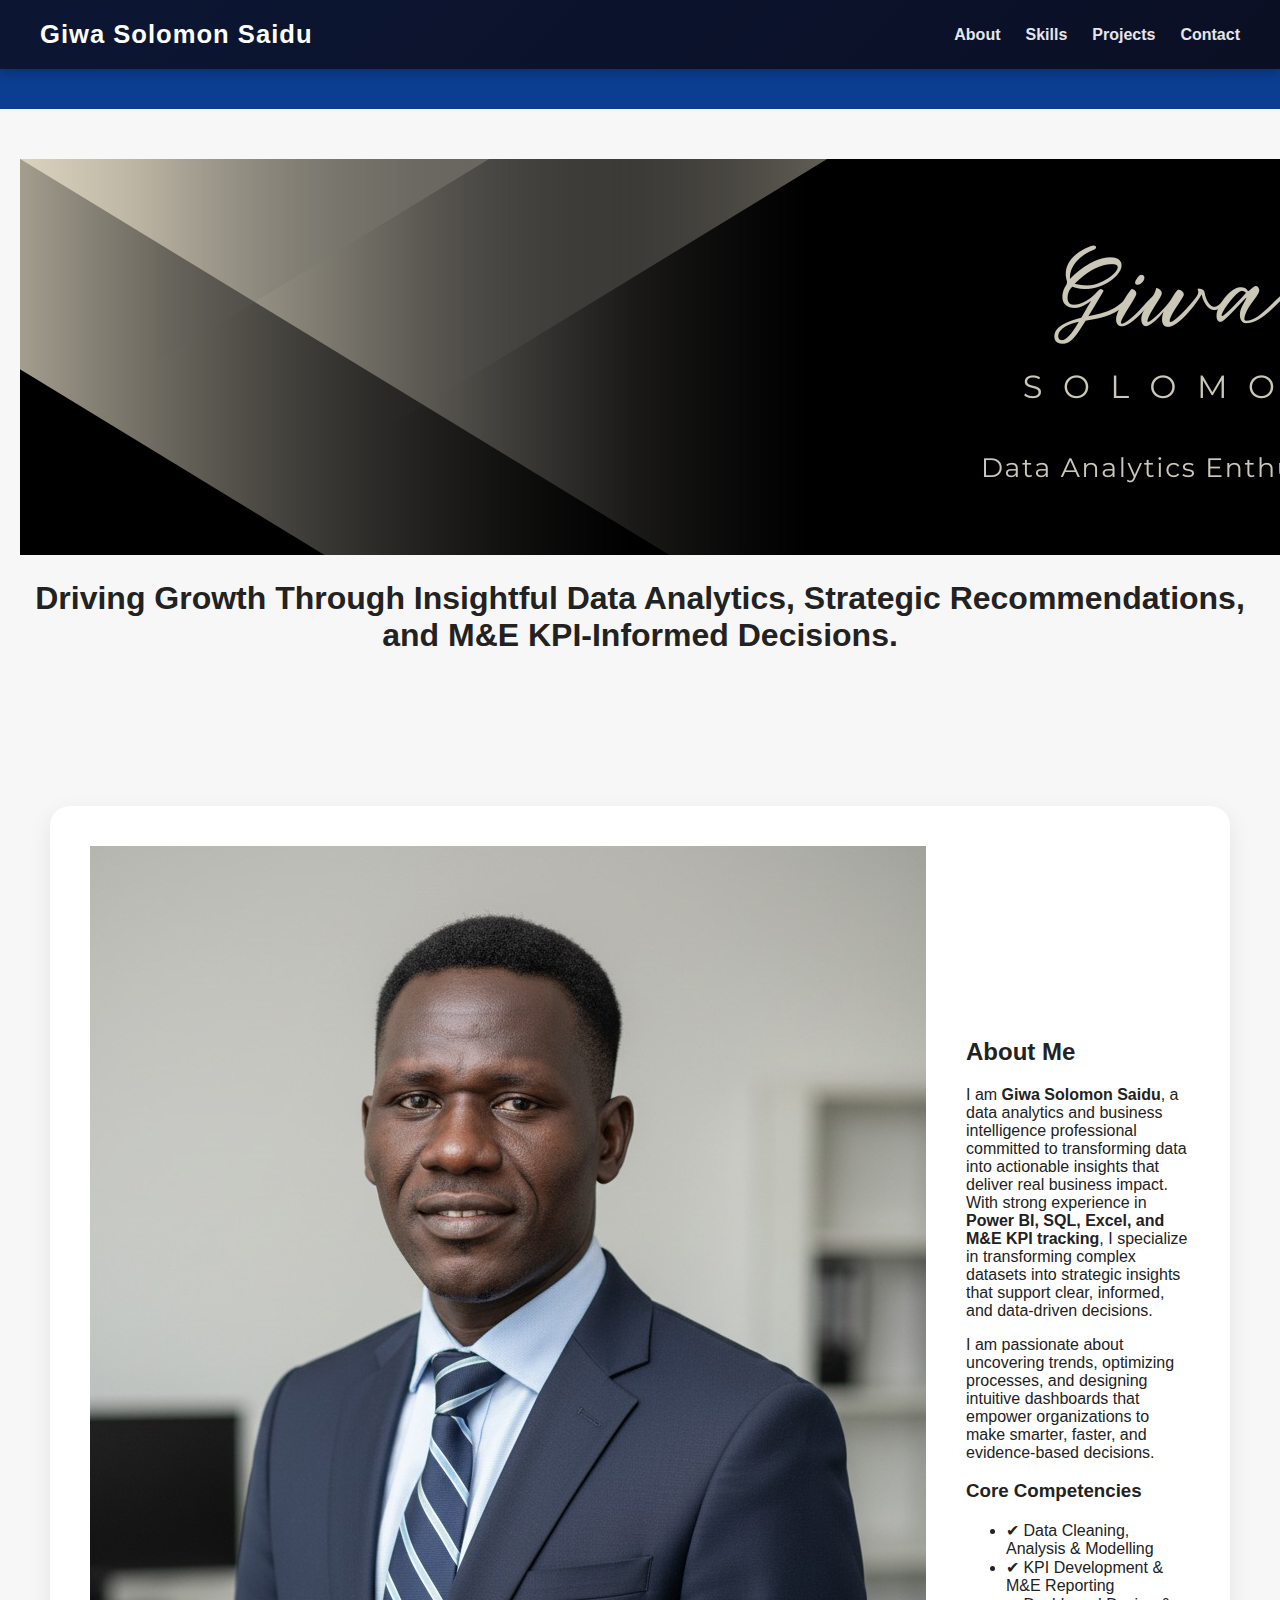
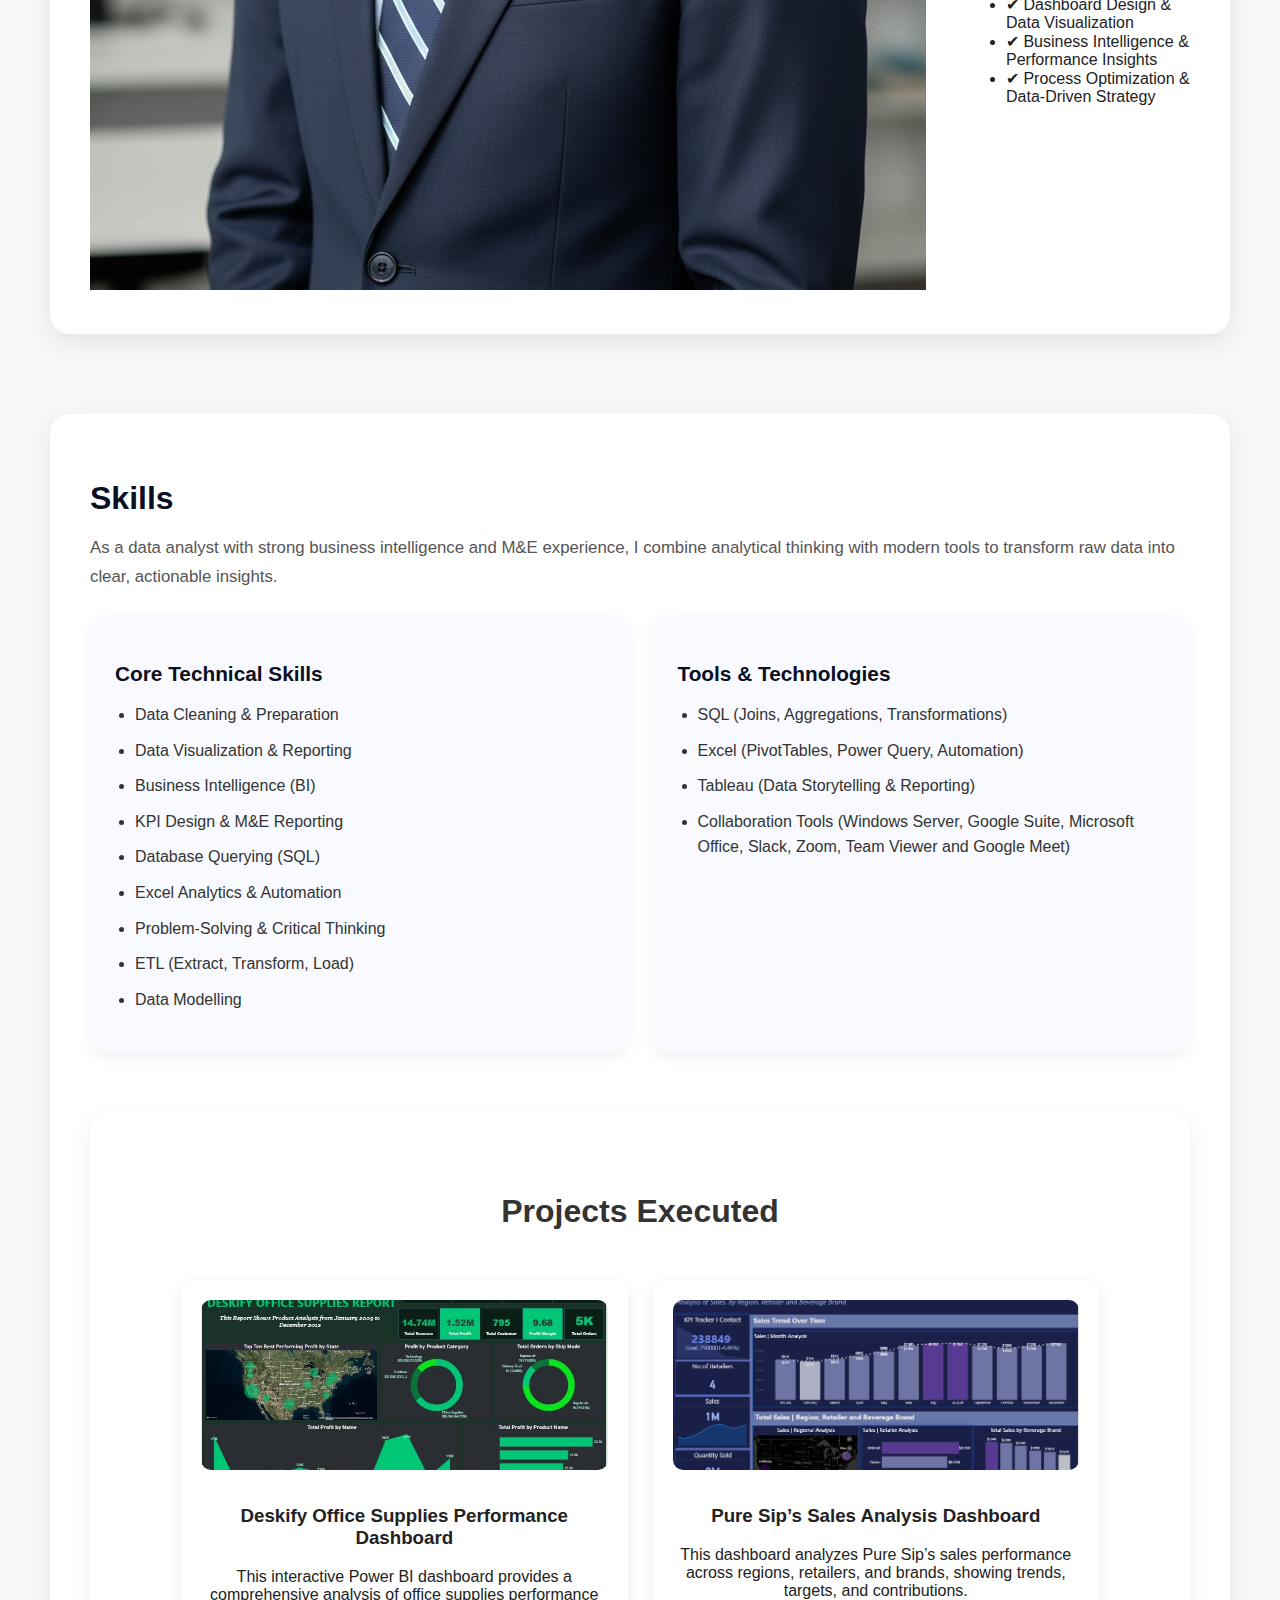
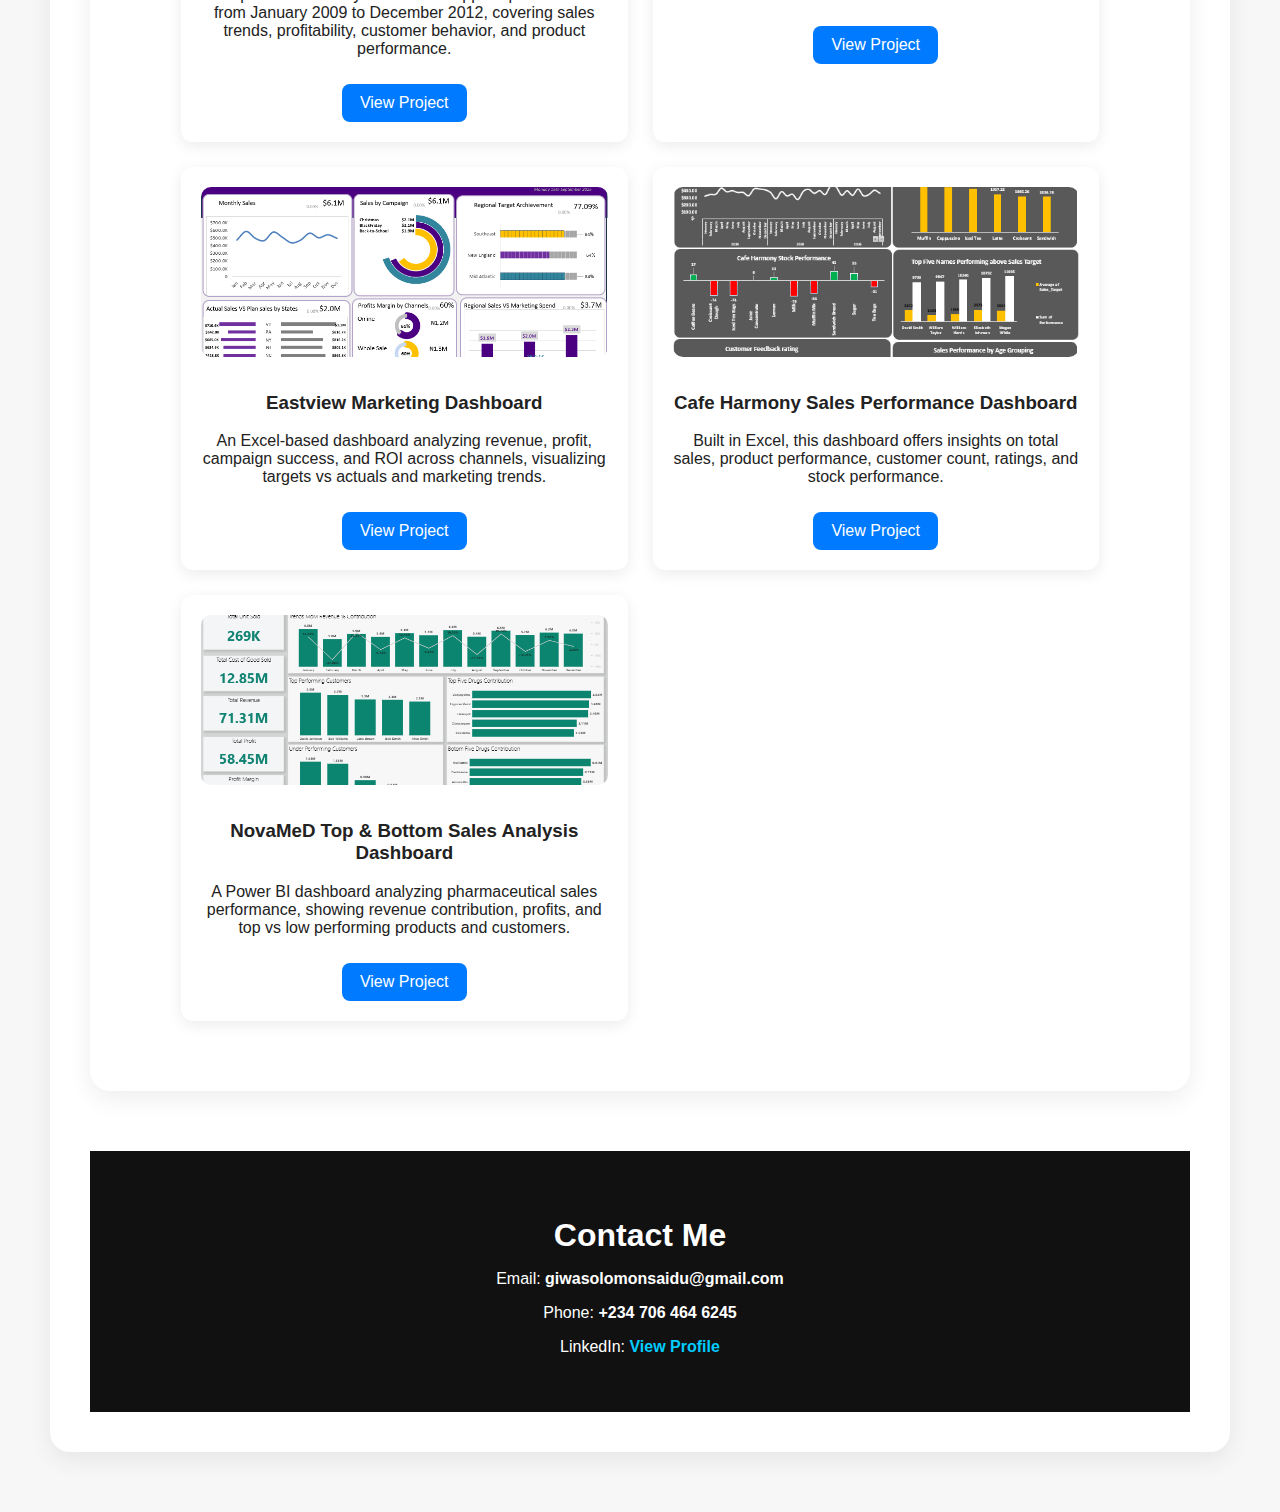
<file: index.html>
<!DOCTYPE html>
<html lang="en">
<head>
    <meta charset="UTF-8">
    <meta name="viewport" content="width=device-width, initial-scale=1.0">
    <title>Portfolio | Giwa Solomon Saidu</title>
    <link rel="stylesheet" href="style.css">
<!DOCTYPE html>
<html lang="en">
<head>
    <meta charset="UTF-8" />
    <meta name="viewport" content="width=device-width, initial-scale=1.0" />
    <title>Portfolio - Giwa Solomon Saidu</title>
    <style>
        body {
            margin: 0;
            font-family: "Poppins", sans-serif;
            background: #f5f7fa;
        }
        .nav {
            display: flex;
            justify-content: space-between;
            align-items: center;
            padding: 20px 40px;
            background: #0a0f24;
            color: #fff;
            box-shadow: 0 4px 10px rgba(0,0,0,0.2);
        }
        .logo {
            font-size: 1.6rem;
            font-weight: 600;
            letter-spacing: 1px;
        }
        .nav ul {
            list-style: none;
            display: flex;
            gap: 25px;
            margin: 0;
            padding: 0;
        }
        .nav ul li a {
            text-decoration: none;
            color: #e4e6eb;
            font-size: 1rem;
            transition: 0.3s ease;
        }
        .nav ul li a:hover {
            color: #4da6ff;
        }
            /* Hover underline animation */
        .nav ul li a {
            position: relative;
        }
        .nav ul li a::after {
            content: "";
            position: absolute;
            left: 0;
            bottom: -4px;
            width: 0%;
            height: 2px;
            background: #4da6ff;
            transition: width 0.3s ease;
            border-radius: 2px;
        }
        .nav ul li a:hover::after {
            width: 100%;
        }

        /* Updated professional color palette */
        body {
            background: #f4f6fc;
        }
        .nav {
            background: linear-gradient(135deg, #0c1633, #0a0f24);
        }
        .nav ul li a:hover {
            color: #66b8ff;
        }
    </style>
</head>
<body>
    <header>
        <nav class="nav">
            <div class="logo">Giwa Solomon Saidu</div>
            <ul>
                <li><a href="#about">About</a></li>
                <li><a href="#skills">Skills</a></li>
                <li><a href="#projects">Projects</a></li>
                <li><a href="#contact">Contact</a></li>
            </ul>
        </nav>
    </header>
</body>
</html>

        <section class="hero">
    <div class="hero-inner">
        <img src="images/image.png" alt="Solomon Giwa Saidu" class="hero-photo">
        <div>
            <h1>Driving Growth Through Insightful Data Analytics, Strategic Recommendations, and M&E KPI-Informed Decisions.</h1>
        </div>
    </div>
</section>

    </header>

  <!DOCTYPE html>
<html lang="en">
<head>
    <meta charset="UTF-8">
    <meta name="viewport" content="width=device-width, initial-scale=1.0">
    <title>About - Giwa Solomon Saidu</title>

    <style>
        body {
            margin: 0;
            font-family: "Poppins", sans-serif;
            background: #f4f6fc;
        }

        .about-section {
            max-width: 1100px;
            margin: 80px auto;
            padding: 40px;
            display: flex;
            align-items: center;
            gap: 40px;
            background: #ffffff;
            border-radius: 20px;
            box-shadow: 0 8px 25px rgba(0,0,0,0.08);
            animation: fadeIn 1.3s ease;
        }

        @keyframes fadeIn {
            from { opacity: 0; transform: translateY(20px); }
            to { opacity: 1; transform: translateY(0); }
        }

        .profile-pic {
            width: 230px;
            height: 230px;
            border-radius: 50%;
            object-fit: contain;
            box-shadow: 0 6px 18px rgba(0,0,0,0.2);
            transition: 0.4s ease;
        }

        .profile-pic:hover {
            transform: scale(1.05);
        }

        .about-text h2 {
            font-size: 2rem;
            color: #0a0f24;
            margin-bottom: 10px;
        }

        .about-text p {
            font-size: 1.05rem;
            line-height: 1.8;
            color: #444;
            margin-bottom: 15px;
        }

        .skills-list {
            margin-top: 15px;
        }

        .skills-list span {
            background: #0a0f24;
            color: #fff;
            padding: 8px 16px;
            border-radius: 30px;
            display: inline-block;
            margin: 6px 6px 0 0;
            font-size: 0.9rem;
        }
            .skills-section {
            max-width: 1100px;
            margin: 60px auto;
            padding: 40px;
            background: #ffffff;
            border-radius: 20px;
            box-shadow: 0 8px 25px rgba(0,0,0,0.07);
            animation: fadeIn 1.2s ease;
        }

        .skills-title {
            font-size: 2rem;
            color: #0a0f24;
            margin-bottom: 10px;
        }

        .skills-intro {
            font-size: 1.05rem;
            color: #555;
            margin-bottom: 25px;
            line-height: 1.7;
        }

        .skills-grid {
            display: grid;
            grid-template-columns: repeat(auto-fit, minmax(300px, 1fr));
            gap: 25px;
        }

        .skill-card {
            background: #f8faff;
            padding: 25px;
            border-radius: 15px;
            box-shadow: 0 4px 15px rgba(0,0,0,0.06);
            transition: transform 0.3s ease, box-shadow 0.3s ease;
        }

        .skill-card:hover {
            transform: translateY(-5px);
            box-shadow: 0 10px 25px rgba(0,0,0,0.12);
        }

        .skill-card h3 {
            font-size: 1.3rem;
            color: #0a0f24;
            margin-bottom: 15px;
        }

        .skill-card ul {
            padding-left: 20px;
        }

        .skill-card ul li {
            margin-bottom: 10px;
            color: #333;
            line-height: 1.6;
        }

            /* PROJECTS SECTION */
        .projects-section {
            max-width: 1200px;
            margin: 60px auto;
            padding: 40px;
            background: #ffffff;
            border-radius: 20px;
            box-shadow: 0 8px 25px rgba(0,0,0,0.07);
            animation: fadeIn 1.2s ease;
        }

        .projects-title {
            font-size: 2rem;
            color: #0a0f24;
            margin-bottom: 20px;
            text-align: center;
        }

        .projects-grid {
            display: grid;
            grid-template-columns: repeat(auto-fit, minmax(280px, 1fr));
            gap: 25px;
        }

        .project-card {
            background: #f8faff;
            border-radius: 15px;
            padding: 20px;
            box-shadow: 0 4px 15px rgba(0,0,0,0.06);
            transition: transform 0.3s ease, box-shadow 0.3s ease;
            text-align: center;
        }

        .project-card:hover {
            transform: translateY(-8px);
            box-shadow: 0 12px 28px rgba(0,0,0,0.12);
        }

        .project-img {
            width: 100%;
            height: 170px;
            object-fit: cover;
            border-radius: 12px;
            margin-bottom: 15px;
        }

        .project-btn {
            display: inline-block;
            margin-top: 12px;
            padding: 10px 20px;
            background: #0a0f24;
            color: #fff;
            border-radius: 30px;
            text-decoration: none;
            transition: 0.3s ease;
        }

        .project-btn:hover {
            background: #4da6ff;
        }

        /* CONTACT SECTION */
        .contact-section {
            margin-top: 60px;
            padding: 40px;
            background: #0a0f24;
            color: white;
            text-align: center;
        }

        .contact-section h2 {
            font-size: 2rem;
            margin-bottom: 15px;
        }

        .contact-link {
            color: #4da6ff;
            text-decoration: none;
        }

    </style>
</head>

<body>
    <section id="about" class="about-section">
        <div class="about-image-wrapper">
            <img src="images/imagepix.jpg" alt="Giwa Solomon Saidu" class="about-profile" />
        </div>

        <div class="about-content">
            <h2>About Me</h2>
            <p>
                I am <strong>Giwa Solomon Saidu</strong>, a data analytics and business intelligence professional committed to transforming data into actionable insights that deliver real business impact. With strong experience in <strong>Power BI, SQL, Excel, and M&E KPI tracking</strong>, I specialize in transforming complex datasets into strategic insights that support clear, informed, and data-driven decisions.
            </p>

            <p>
                I am passionate about uncovering trends, optimizing processes, and designing intuitive dashboards that empower organizations to make smarter, faster, and evidence-based decisions.
            </p>

            <h3>Core Competencies</h3>
            <ul class="about-list">
                <li>✔ Data Cleaning, Analysis & Modelling</li>
                <li>✔ KPI Development & M&E Reporting</li>
                <li>✔ Dashboard Design & Data Visualization</li>
                <li>✔ Business Intelligence & Performance Insights</li>
                <li>✔ Process Optimization & Data-Driven Strategy</li>
            </ul>
        </div>
    </section>

    <section id="skills" class="skills-section">
        <h2 class="skills-title">Skills</h2>

        <p class="skills-intro">
            As a data analyst with strong business intelligence and M&E experience, I combine analytical thinking
            with modern tools to transform raw data into clear, actionable insights.
        </p>

        <div class="skills-grid">
            <div class="skill-card">
                <h3>Core Technical Skills</h3>
                <ul>
                     <li>Data Cleaning & Preparation</li>
                    <li>Data Visualization & Reporting</li>
                    <li>Business Intelligence (BI)</li>
                    <li>KPI Design & M&E Reporting</li>
                    <li>Database Querying (SQL)</li>
                    <li>Excel Analytics & Automation</li>
                    <li>Problem-Solving & Critical Thinking</li>
                    <li>ETL (Extract, Transform, Load)</li>
                     <li>Data Modelling </li>
                </ul>
            </div>

            <div class="skill-card">
                <h3>Tools & Technologies</h3>
                <ul>
                    <li>SQL (Joins, Aggregations, Transformations)</li>
                    <li>Excel (PivotTables, Power Query, Automation)</li>
                    <li>Tableau (Data Storytelling & Reporting)</li>
                    <li>Collaboration Tools (Windows Server, Google Suite, Microsoft Office, Slack, Zoom, Team Viewer and Google Meet)</li>
                </ul>
            </div>
        </div>
    <!DOCTYPE html>
<html lang="en">
<head>
    <meta charset="UTF-8">
    <meta name="viewport" content="width=device-width, initial-scale=1.0">
    <title>Portfolio Projects</title>

    <!-- ================== EMBEDDED CSS ================== -->
    <style>
        body {
            margin: 0;
            font-family: Arial, sans-serif;
            background: #f7f7f7;
        }

        /* Section Title */
        .projects-title {
            text-align: center;
            font-size: 2rem;
            margin-top: 40px;
            margin-bottom: 20px;
            color: #333;
        }

        /* Projects Grid */
        .projects-grid {
            display: grid;
            grid-template-columns: repeat(auto-fit, minmax(320px, 1fr));
            gap: 25px;
            padding: 30px;
            width: 90%;
            margin: auto;
        }

        /* Cards */
        .project-card {
            background: #ffffff;
            padding: 20px;
            border-radius: 12px;
            box-shadow: 0 4px 15px rgba(0,0,0,0.08);
            transition: transform .3s ease, box-shadow .3s ease;
        }

        .project-card:hover {
            transform: scale(1.03);
            box-shadow: 0 6px 25px rgba(0,0,0,0.15);
        }

        /* Images */
        .project-img {
            width: 100%;
            border-radius: 10px;
            margin-bottom: 12px;
        }

        /* Buttons */
        .project-btn {
            display: inline-block;
            padding: 10px 18px;
            background: #007bff;
            color: #fff;
            text-decoration: none;
            border-radius: 8px;
            margin-top: 10px;
            transition: background .3s ease;
        }

        .project-btn:hover {
            background: #0056b3;
        }

        /* Footer / Contact */
        .contact-section {
            background: #111;
            color: white;
            text-align: center;
            padding: 40px 20px;
            margin-top: 40px;
        }

        .contact-section a {
            color: #00ccff;
            font-weight: bold;
            text-decoration: none;
        }

        .contact-section a:hover {
            text-decoration: underline;
        }
    </style>
    <!-- ================== END CSS ================== -->

</head>

<body>

    <!-- ================= PROJECTS SECTION ================= -->
    <section id="projects" class="projects-section">
        <h2 class="projects-title">Projects Executed</h2>

        <div class="projects-grid">

            <!-- Project 1 -->
            <div class="project-card">
                <img src="images/imagd.JPG" alt="Deskify Office Supplies Dashboard" class="project-img">

                <h3>Deskify Office Supplies Performance Dashboard</h3>
                <p>
                    This interactive Power BI dashboard provides a comprehensive analysis of office supplies performance 
                    from January 2009 to December 2012, covering sales trends, profitability, customer behavior, and product performance.
                </p>
                <a href="#" class="project-btn">View Project</a>
            </div>

            <!-- Project 2 -->
            <div class="project-card">
                <img src="images/puresip.PNG" alt="Pure Sip Sales Dashboard" class="project-img">

                <h3>Pure Sip’s Sales Analysis Dashboard</h3>
                <p>
                    This dashboard analyzes Pure Sip’s sales performance across regions, retailers, and brands, showing trends, targets, and contributions.
                </p>
                <a href="#" class="project-btn">View Project</a>
            </div>

            <!-- Project 3 -->
            <div class="project-card">
                <img src="images/Eastview.png" alt="Eastview Marketing Dashboard" class="project-img">

                <h3>Eastview Marketing Dashboard</h3>
                <p>
                    An Excel-based dashboard analyzing revenue, profit, campaign success, and ROI across channels, visualizing targets vs actuals and marketing trends.
                </p>
                <a href="#" class="project-btn">View Project</a>
            </div>

            <!-- Project 4 -->
            <div class="project-card">
                <img src="images/cafe_harmony.PNG" alt="Cafe Harmony Dashboard" class="project-img">

                <h3>Cafe Harmony Sales Performance Dashboard</h3>
                <p>
                    Built in Excel, this dashboard offers insights on total sales, product performance, customer count, ratings, and stock performance.
                </p>
                <a href="#" class="project-btn">View Project</a>
            </div>

            <!-- Project 5 -->
            <div class="project-card">
                <img src="images/novamed.PNG" alt="NovaMeD Dashboard" class="project-img">

                <h3>NovaMeD Top & Bottom Sales Analysis Dashboard</h3>
                <p>
                    A Power BI dashboard analyzing pharmaceutical sales performance, showing revenue contribution, profits, and top vs low performing products and customers.
                </p>
                <a href="#" class="project-btn">View Project</a>
            </div>

        </div>
    </section>

    <!-- ================= CONTACT SECTION ================= -->
    <footer id="contact" class="contact-section">
        <h2>Contact Me</h2>

        <p>Email: <strong>giwasolomonsaidu@gmail.com</strong></p>
        <p>Phone: <strong>+234 706 464 6245</strong></p>

        <p>
            LinkedIn: 
            <a href="https://www.linkedin.com/in/giwasolomon-monitoringevaluation" target="_blank">
                View Profile
            </a>
        </p>
    </footer>

    <script src="script.js"></script>

</body>
</html>
</file>
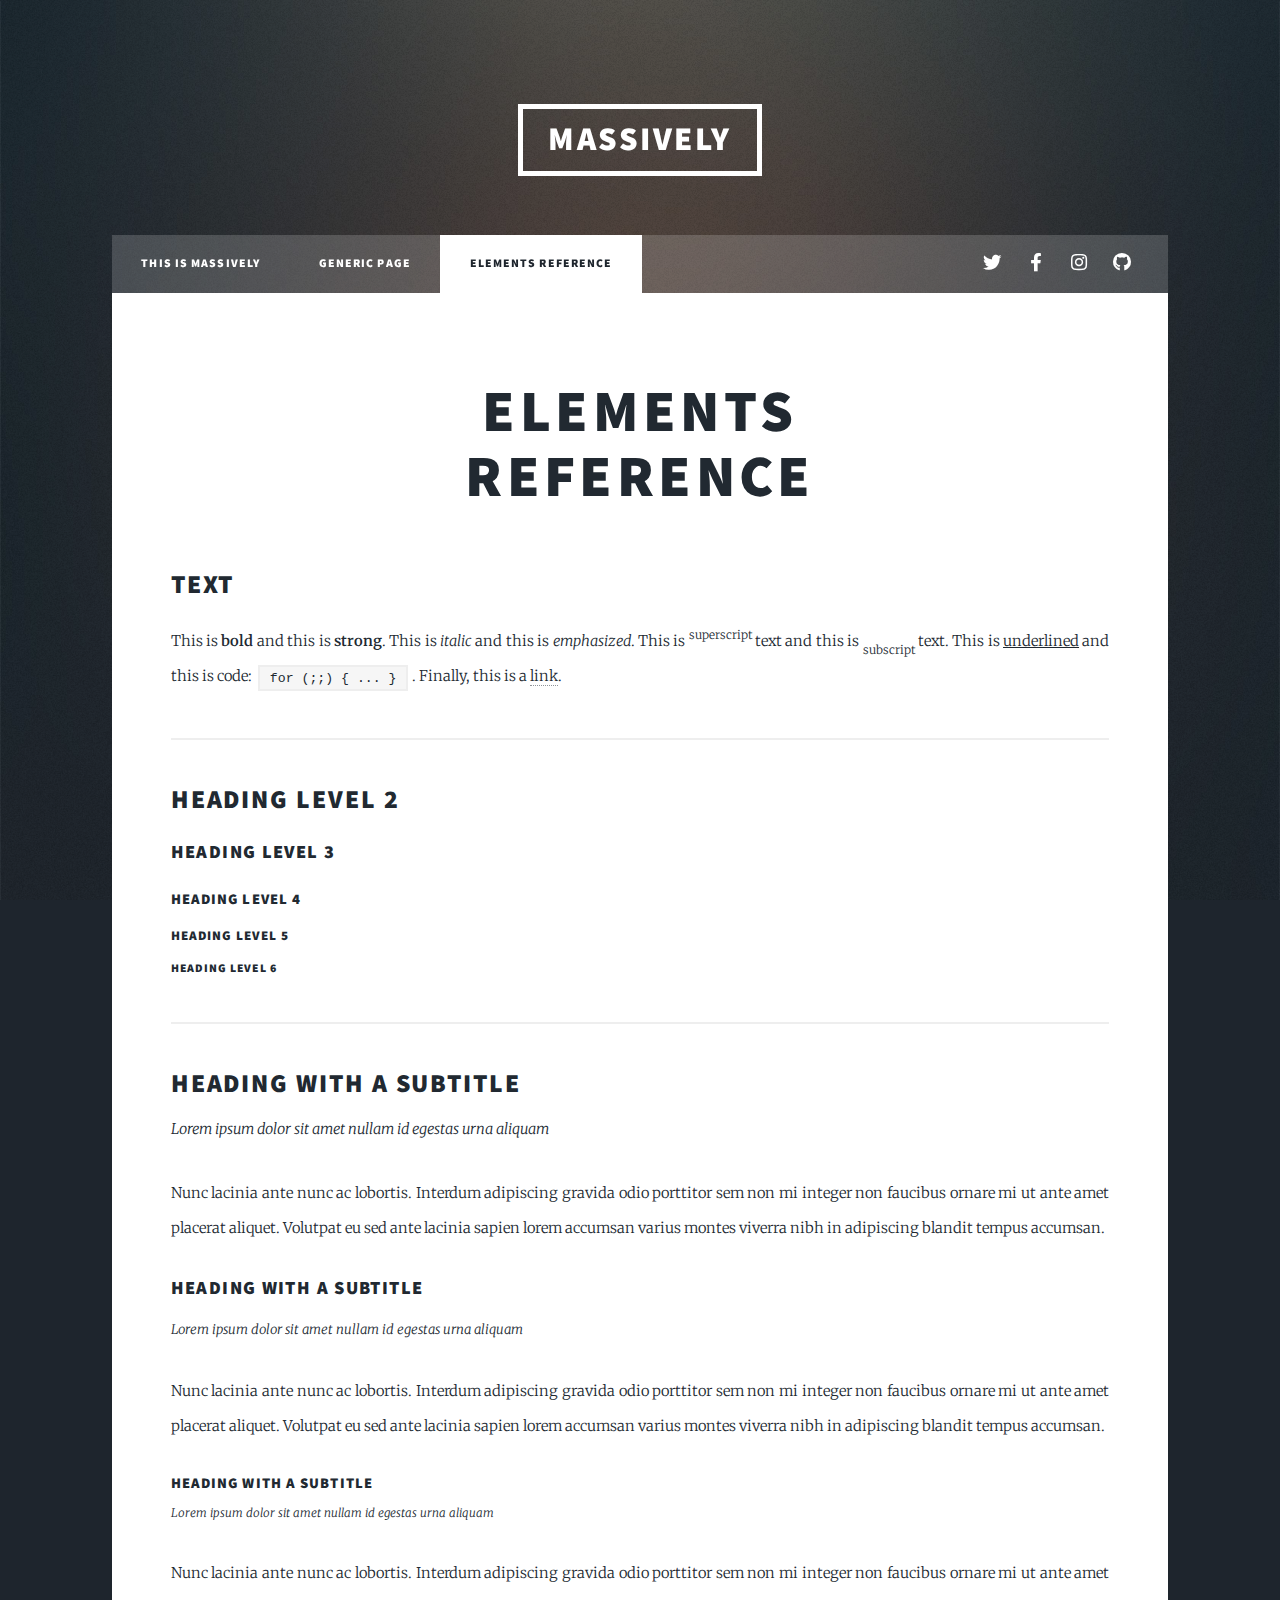
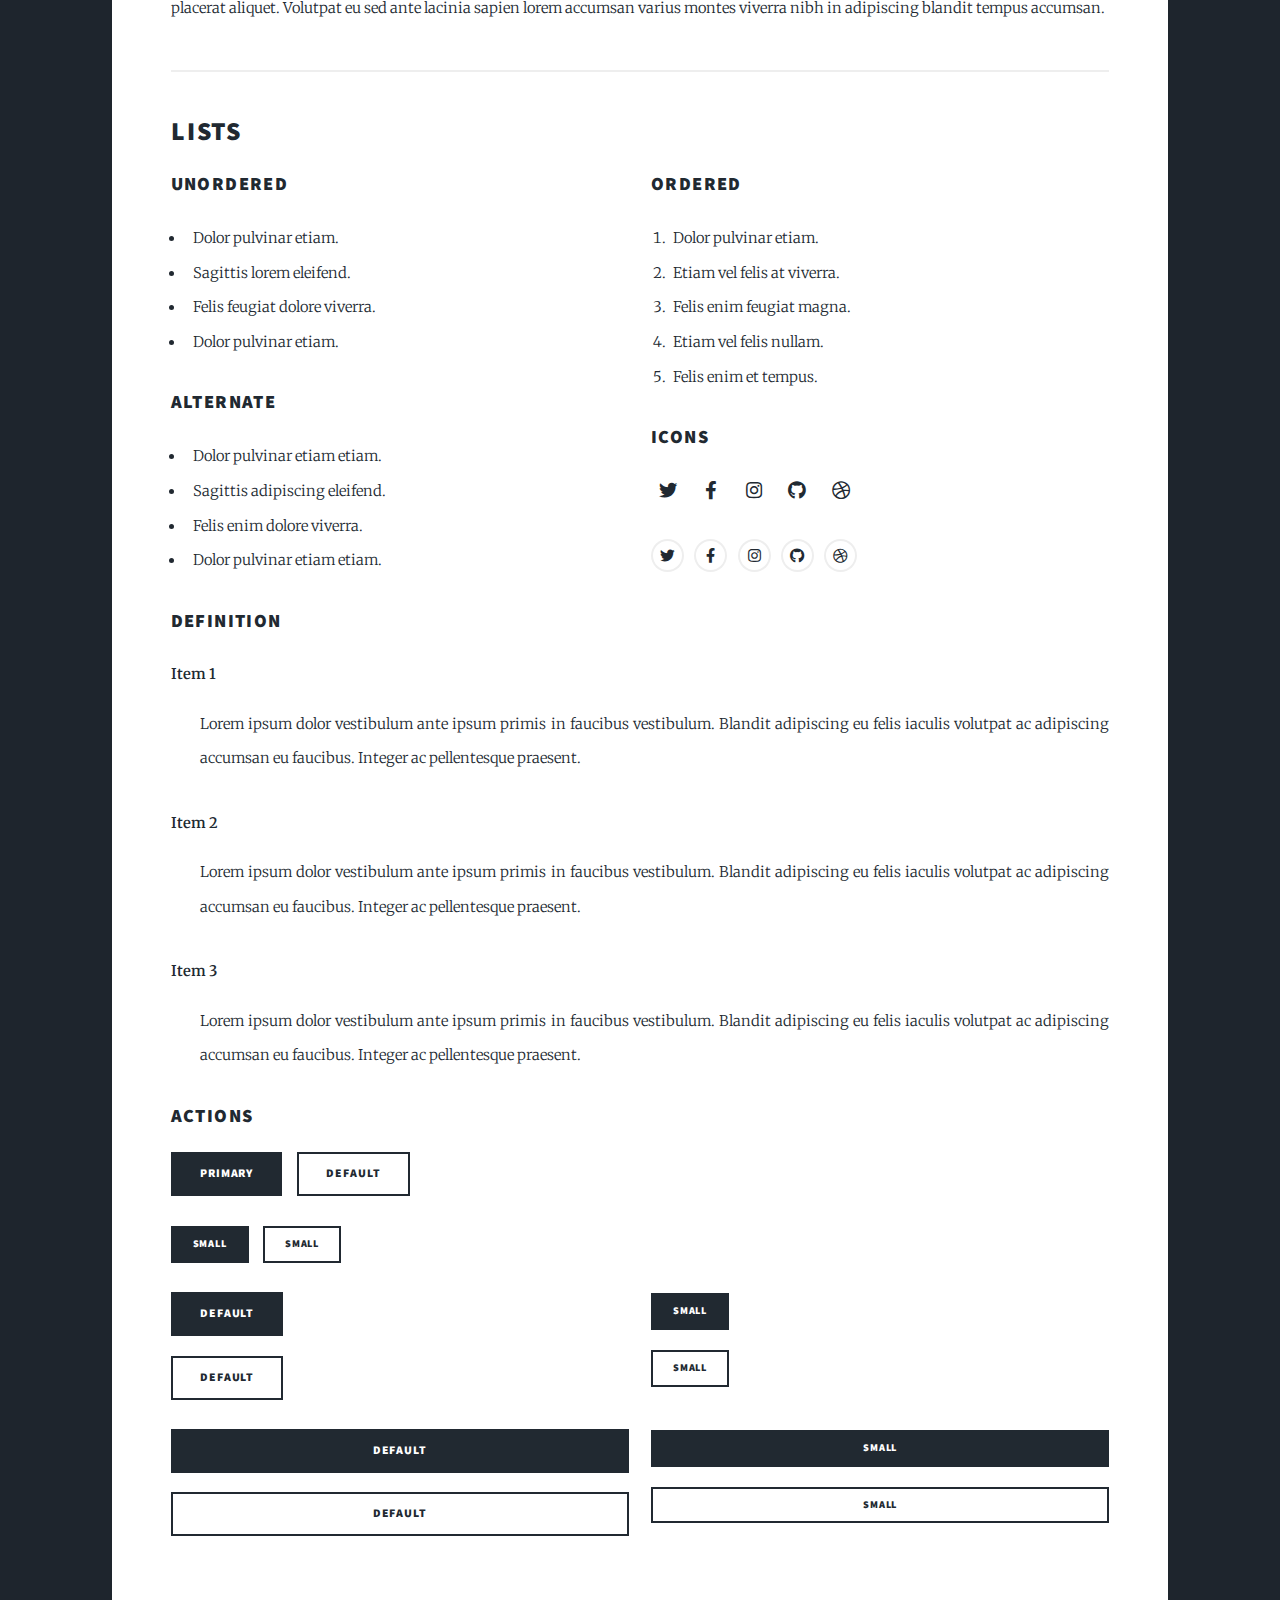
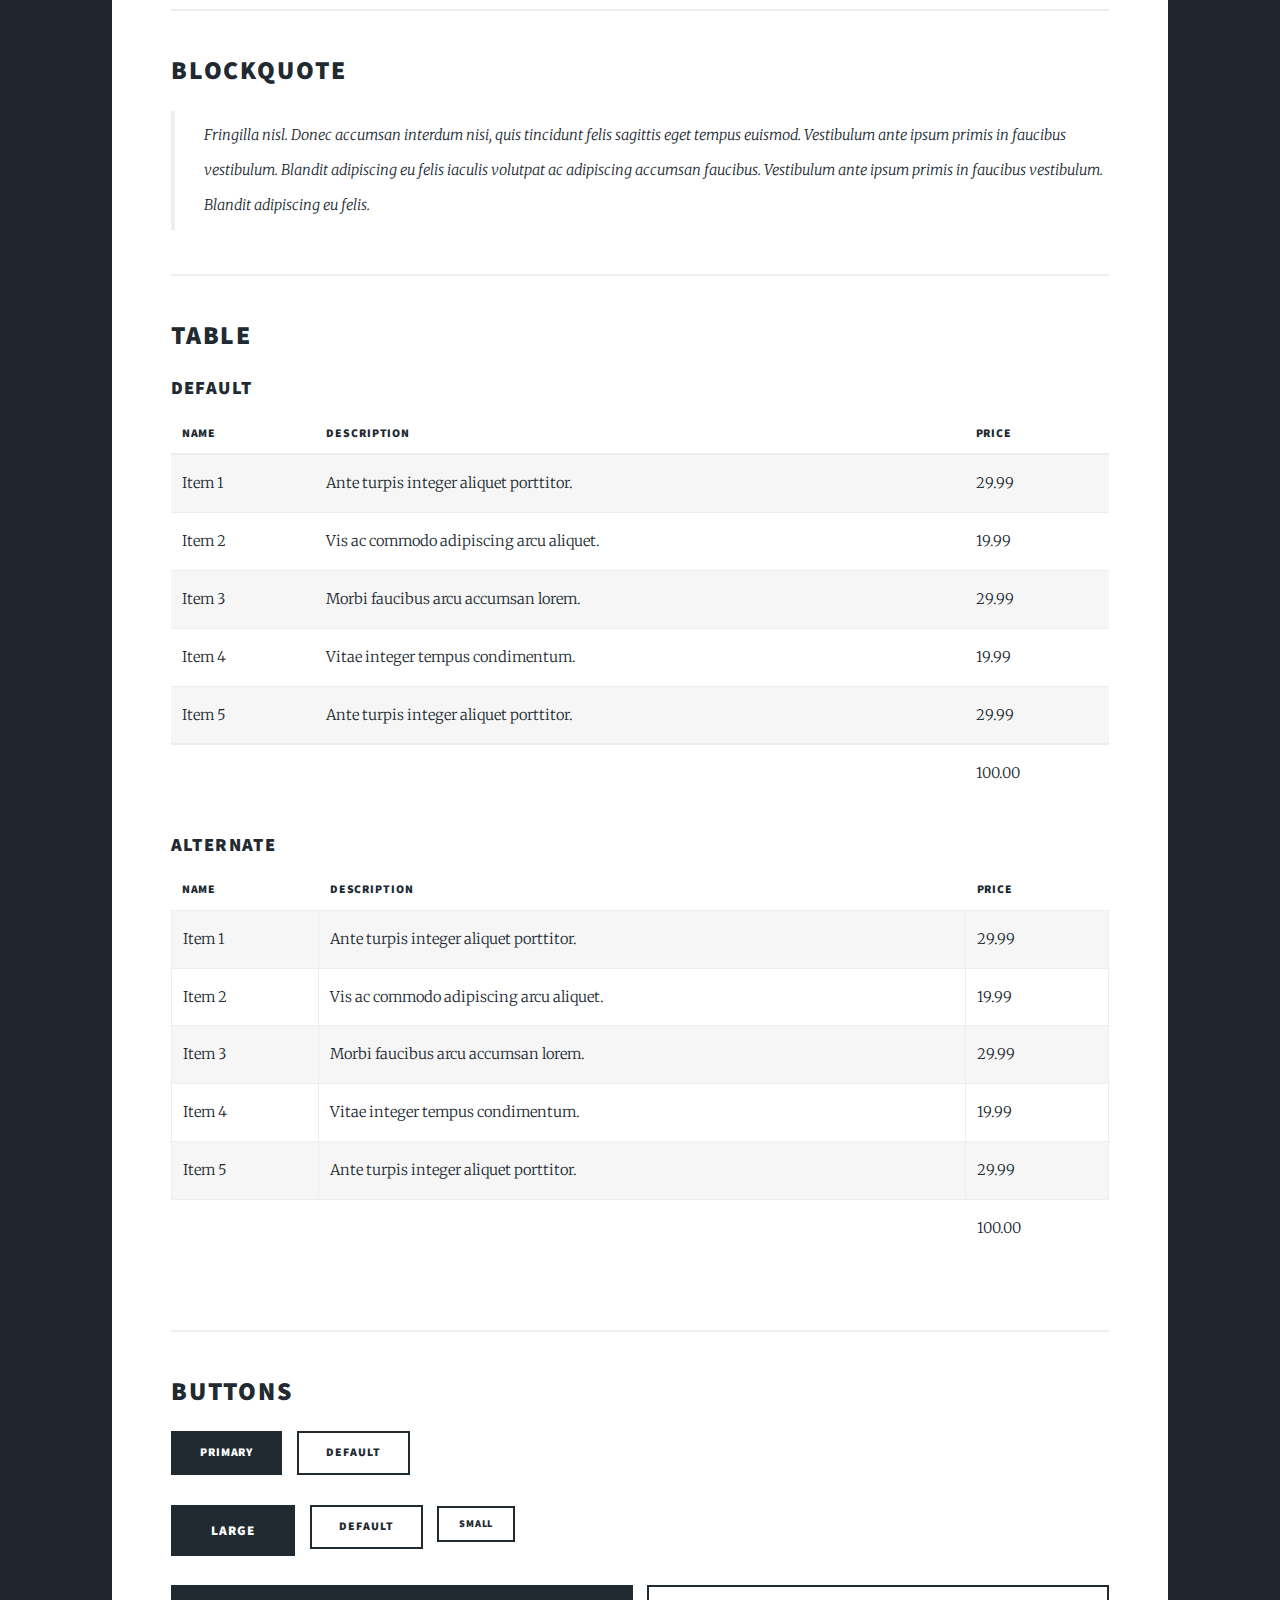
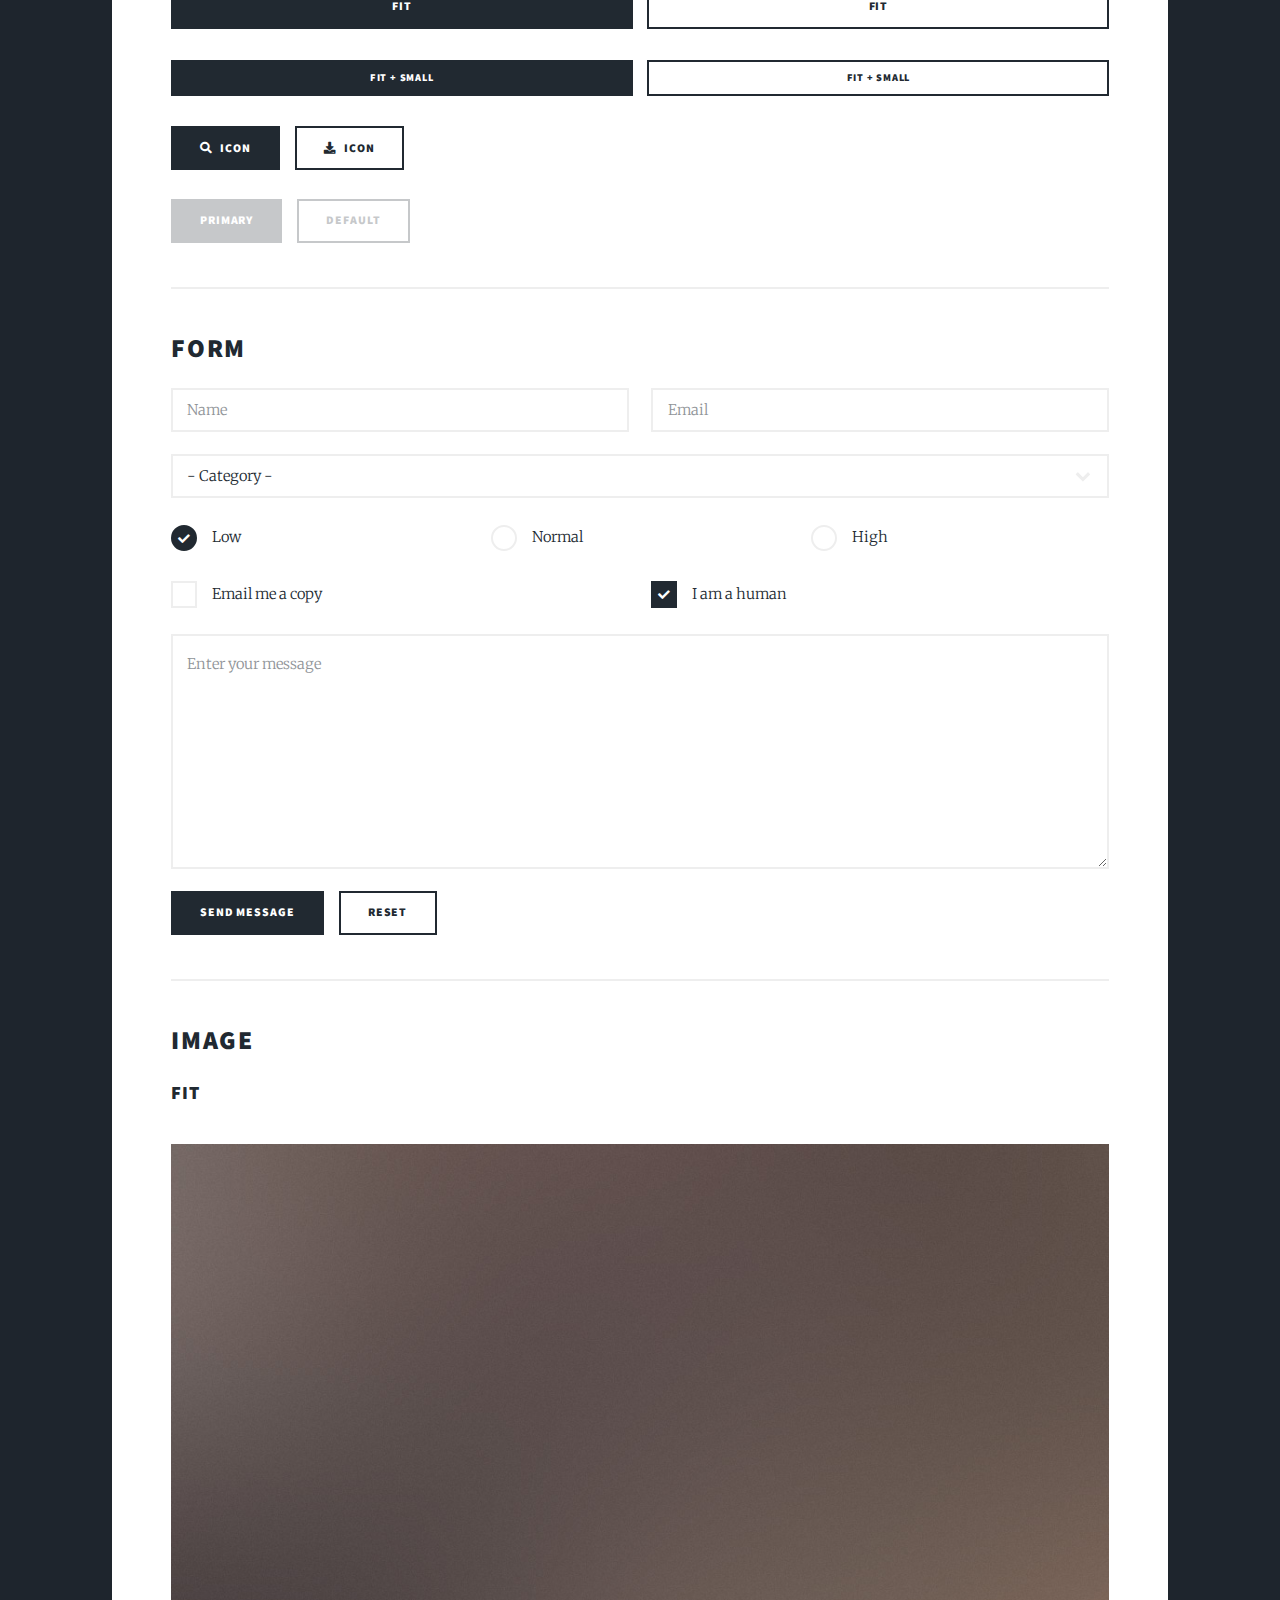
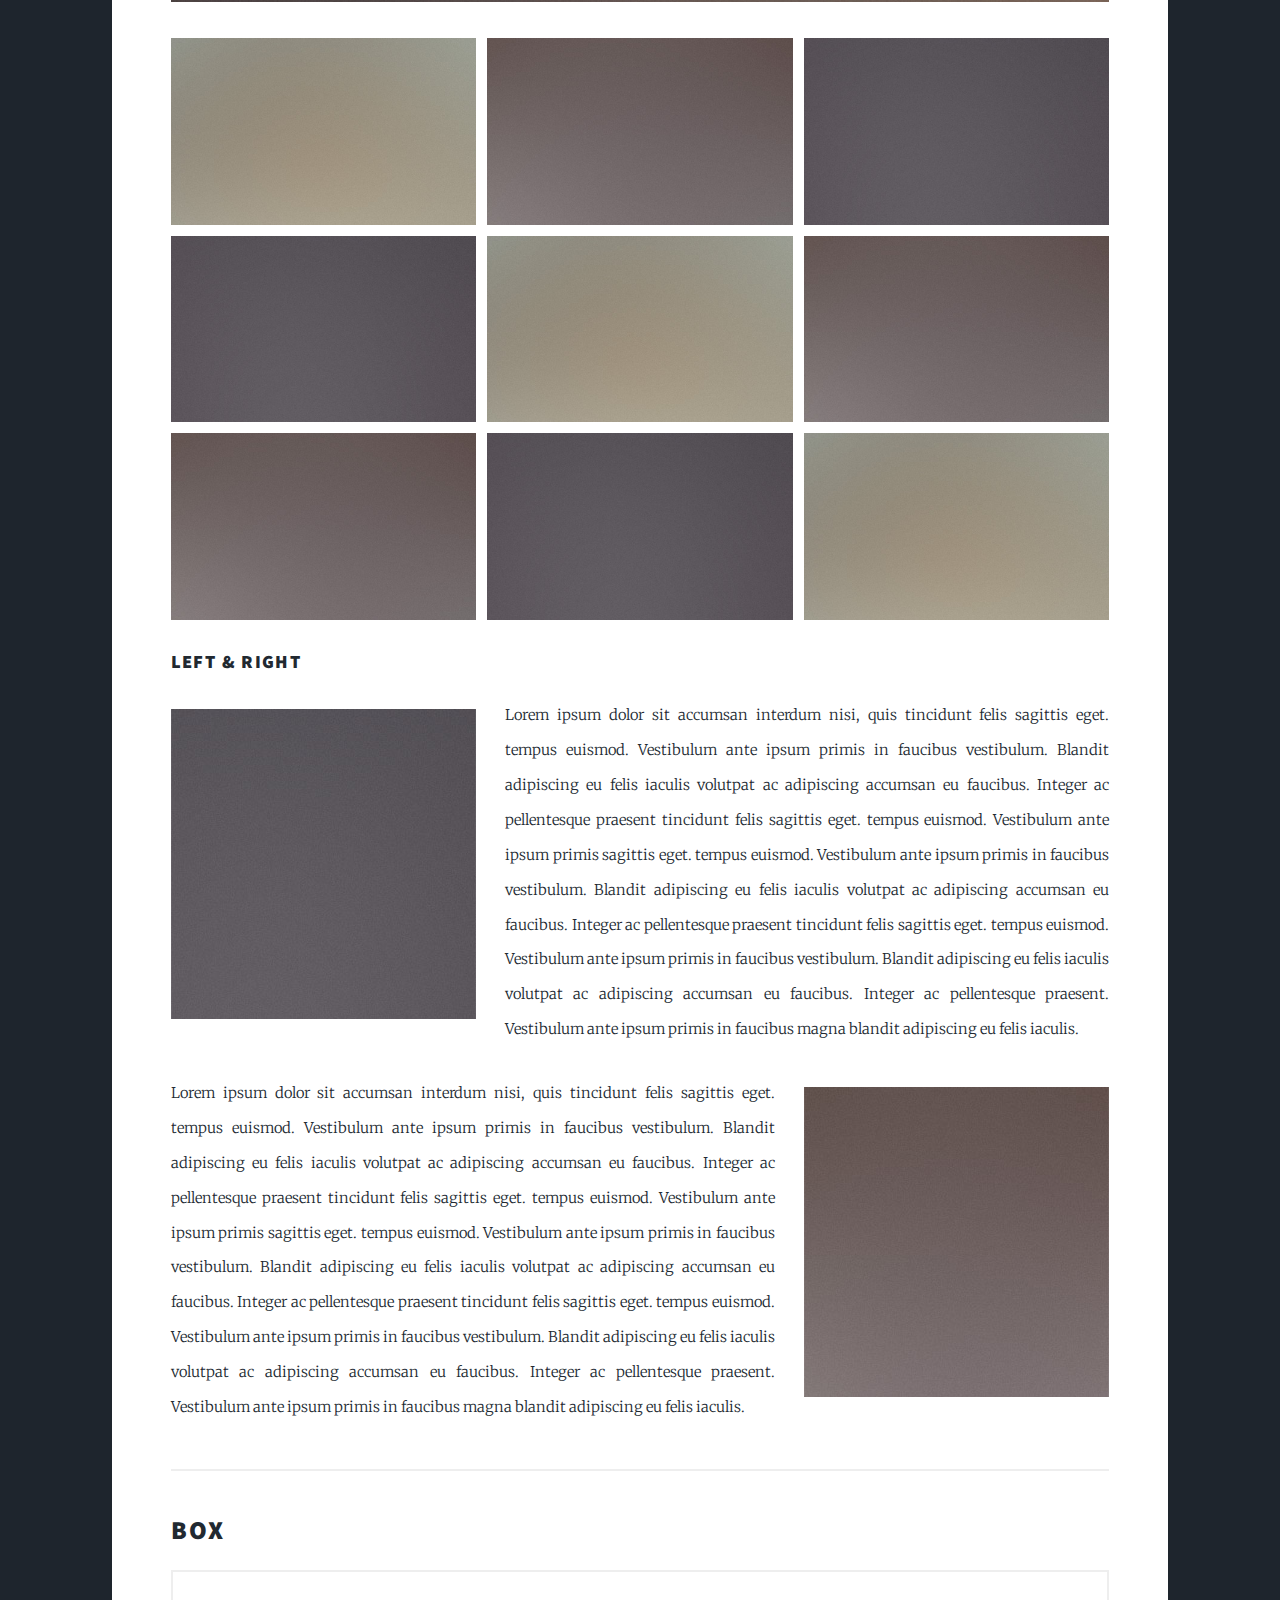
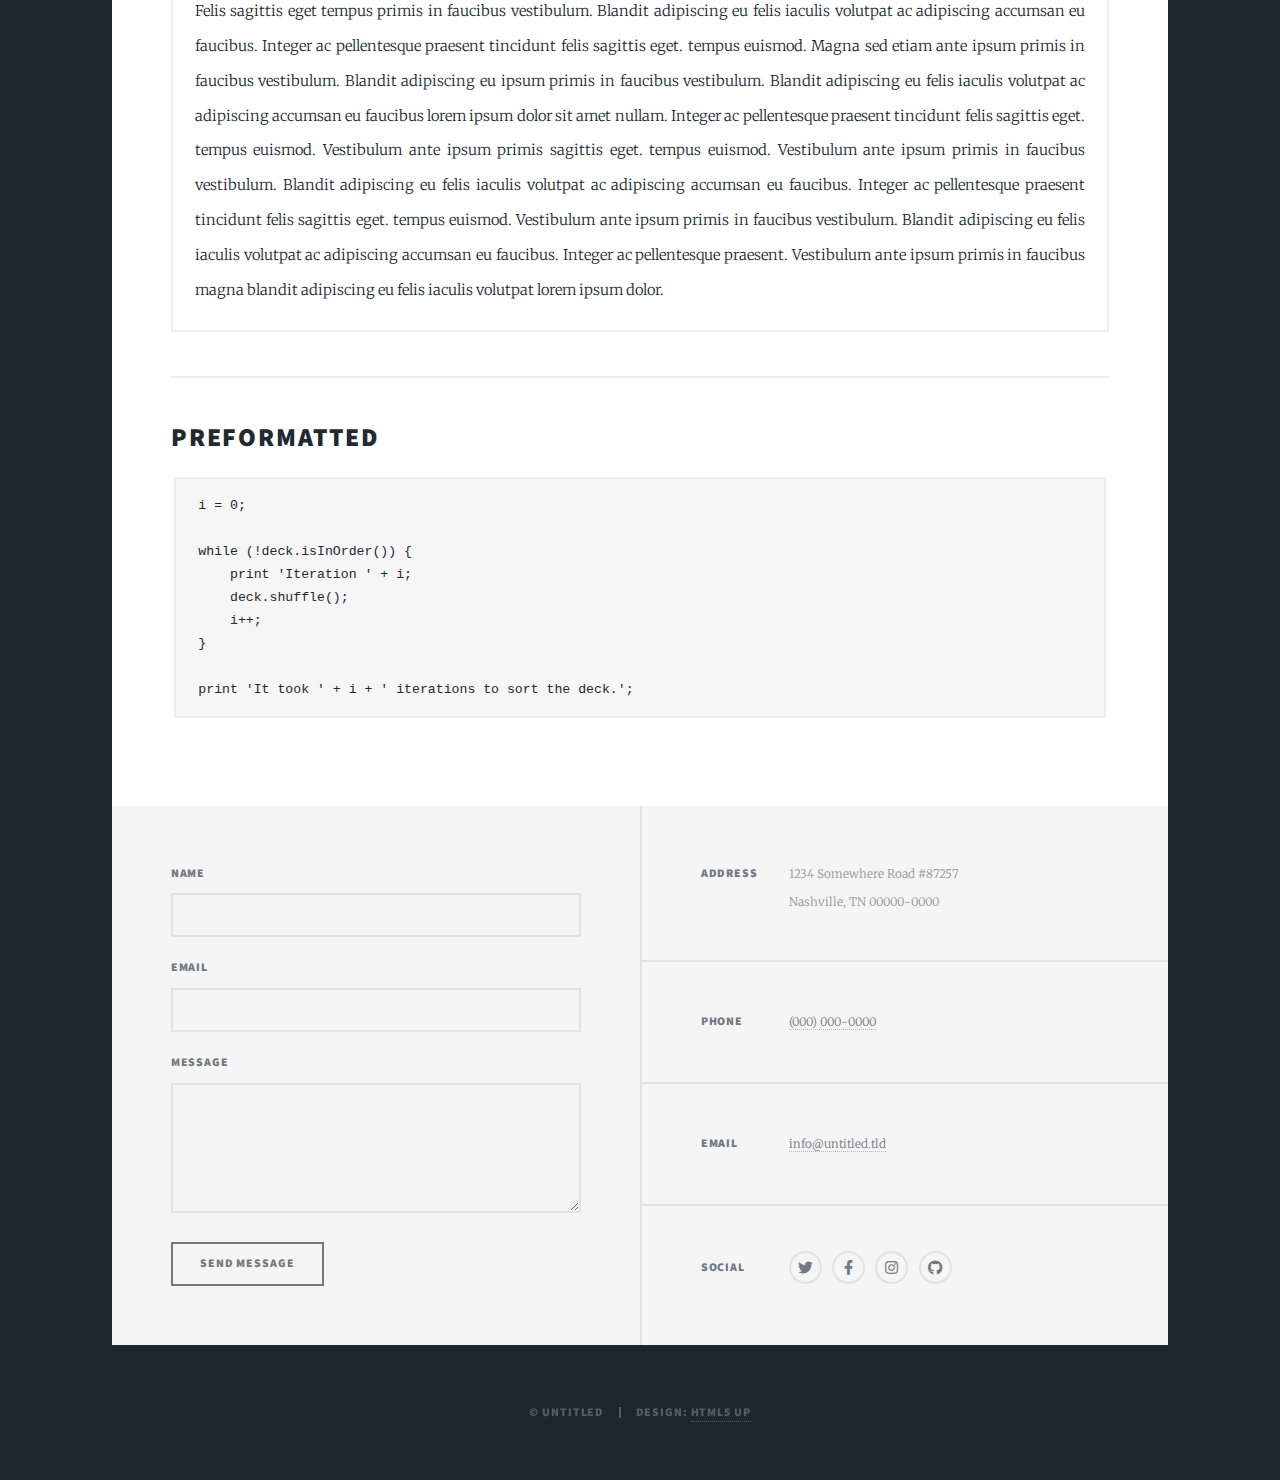
<file: elements.html>
<!DOCTYPE HTML>
<!--
	Massively by HTML5 UP
	html5up.net | @ajlkn
	Free for personal and commercial use under the CCA 3.0 license (html5up.net/license)
-->
<html>
	<head>
		<title>Elements Reference - Massively by HTML5 UP</title>
		<meta charset="utf-8" />
		<meta name="viewport" content="width=device-width, initial-scale=1, user-scalable=no" />
		<link rel="stylesheet" href="assets/css/main.css" />
		<noscript><link rel="stylesheet" href="assets/css/noscript.css" /></noscript>
	</head>
	<body class="is-preload">

		<!-- Wrapper -->
			<div id="wrapper">

				<!-- Header -->
					<header id="header">
						<a href="index.html" class="logo">Massively</a>
					</header>

				<!-- Nav -->
					<nav id="nav">
						<ul class="links">
							<li><a href="index.html">This is Massively</a></li>
							<li><a href="generic.html">Generic Page</a></li>
							<li class="active"><a href="elements.html">Elements Reference</a></li>
						</ul>
						<ul class="icons">
							<li><a href="#" class="icon brands fa-twitter"><span class="label">Twitter</span></a></li>
							<li><a href="#" class="icon brands fa-facebook-f"><span class="label">Facebook</span></a></li>
							<li><a href="#" class="icon brands fa-instagram"><span class="label">Instagram</span></a></li>
							<li><a href="#" class="icon brands fa-github"><span class="label">GitHub</span></a></li>
						</ul>
					</nav>

				<!-- Main -->
					<div id="main">

						<!-- Post -->
							<section class="post">
								<header class="major">
									<h1>Elements<br />
									Reference</h1>
								</header>

								<!-- Text stuff -->
									<h2>Text</h2>
									<p>This is <b>bold</b> and this is <strong>strong</strong>. This is <i>italic</i> and this is <em>emphasized</em>.
									This is <sup>superscript</sup> text and this is <sub>subscript</sub> text.
									This is <u>underlined</u> and this is code: <code>for (;;) { ... }</code>.
									Finally, this is a <a href="#">link</a>.</p>
									<hr />
									<h2>Heading Level 2</h2>
									<h3>Heading Level 3</h3>
									<h4>Heading Level 4</h4>
									<h5>Heading Level 5</h5>
									<h6>Heading Level 6</h6>
									<hr />
									<header>
										<h2>Heading with a Subtitle</h2>
										<p>Lorem ipsum dolor sit amet nullam id egestas urna aliquam</p>
									</header>
									<p>Nunc lacinia ante nunc ac lobortis. Interdum adipiscing gravida odio porttitor sem non mi integer non faucibus ornare mi ut ante amet placerat aliquet. Volutpat eu sed ante lacinia sapien lorem accumsan varius montes viverra nibh in adipiscing blandit tempus accumsan.</p>
									<header>
										<h3>Heading with a Subtitle</h3>
										<p>Lorem ipsum dolor sit amet nullam id egestas urna aliquam</p>
									</header>
									<p>Nunc lacinia ante nunc ac lobortis. Interdum adipiscing gravida odio porttitor sem non mi integer non faucibus ornare mi ut ante amet placerat aliquet. Volutpat eu sed ante lacinia sapien lorem accumsan varius montes viverra nibh in adipiscing blandit tempus accumsan.</p>
									<header>
										<h4>Heading with a Subtitle</h4>
										<p>Lorem ipsum dolor sit amet nullam id egestas urna aliquam</p>
									</header>
									<p>Nunc lacinia ante nunc ac lobortis. Interdum adipiscing gravida odio porttitor sem non mi integer non faucibus ornare mi ut ante amet placerat aliquet. Volutpat eu sed ante lacinia sapien lorem accumsan varius montes viverra nibh in adipiscing blandit tempus accumsan.</p>

									<hr />

								<!-- Lists -->
									<h2>Lists</h2>
									<div class="row">
										<div class="col-6 col-12-small">

											<h3>Unordered</h3>
											<ul>
												<li>Dolor pulvinar etiam.</li>
												<li>Sagittis lorem eleifend.</li>
												<li>Felis feugiat dolore viverra.</li>
												<li>Dolor pulvinar etiam.</li>
											</ul>

											<h3>Alternate</h3>
											<ul class="alt">
												<li>Dolor pulvinar etiam etiam.</li>
												<li>Sagittis adipiscing eleifend.</li>
												<li>Felis enim dolore viverra.</li>
												<li>Dolor pulvinar etiam etiam.</li>
											</ul>

										</div>
										<div class="col-6 col-12-small">

											<h3>Ordered</h3>
											<ol>
												<li>Dolor pulvinar etiam.</li>
												<li>Etiam vel felis at viverra.</li>
												<li>Felis enim feugiat magna.</li>
												<li>Etiam vel felis nullam.</li>
												<li>Felis enim et tempus.</li>
											</ol>

											<h3>Icons</h3>
											<ul class="icons">
												<li><a href="#" class="icon brands fa-twitter"><span class="label">Twitter</span></a></li>
												<li><a href="#" class="icon brands fa-facebook-f"><span class="label">Facebook</span></a></li>
												<li><a href="#" class="icon brands fa-instagram"><span class="label">Instagram</span></a></li>
												<li><a href="#" class="icon brands fa-github"><span class="label">Github</span></a></li>
												<li><a href="#" class="icon brands fa-dribbble"><span class="label">Dribbble</span></a></li>
											</ul>
											<ul class="icons alt">
												<li><a href="#" class="icon brands alt fa-twitter"><span class="label">Twitter</span></a></li>
												<li><a href="#" class="icon brands alt fa-facebook-f"><span class="label">Facebook</span></a></li>
												<li><a href="#" class="icon brands alt fa-instagram"><span class="label">Instagram</span></a></li>
												<li><a href="#" class="icon brands alt fa-github"><span class="label">Github</span></a></li>
												<li><a href="#" class="icon brands alt fa-dribbble"><span class="label">Dribbble</span></a></li>
											</ul>

										</div>
									</div>
									<h3>Definition</h3>
									<dl>
										<dt>Item 1</dt>
										<dd>
											<p>Lorem ipsum dolor vestibulum ante ipsum primis in faucibus vestibulum. Blandit adipiscing eu felis iaculis volutpat ac adipiscing accumsan eu faucibus. Integer ac pellentesque praesent.</p>
										</dd>
										<dt>Item 2</dt>
										<dd>
											<p>Lorem ipsum dolor vestibulum ante ipsum primis in faucibus vestibulum. Blandit adipiscing eu felis iaculis volutpat ac adipiscing accumsan eu faucibus. Integer ac pellentesque praesent.</p>
										</dd>
										<dt>Item 3</dt>
										<dd>
											<p>Lorem ipsum dolor vestibulum ante ipsum primis in faucibus vestibulum. Blandit adipiscing eu felis iaculis volutpat ac adipiscing accumsan eu faucibus. Integer ac pellentesque praesent.</p>
										</dd>
									</dl>

									<h3>Actions</h3>
									<ul class="actions">
										<li><a href="#" class="button primary">Primary</a></li>
										<li><a href="#" class="button">Default</a></li>
									</ul>
									<ul class="actions small">
										<li><a href="#" class="button primary small">Small</a></li>
										<li><a href="#" class="button small">Small</a></li>
									</ul>
									<div class="row">
										<div class="col-6 col-12-small">
											<ul class="actions stacked">
												<li><a href="#" class="button primary">Default</a></li>
												<li><a href="#" class="button">Default</a></li>
											</ul>
										</div>
										<div class="col-6 col-12-small">
											<ul class="actions stacked">
												<li><a href="#" class="button primary small">Small</a></li>
												<li><a href="#" class="button small">Small</a></li>
											</ul>
										</div>
									</div>
									<div class="row">
										<div class="col-6 col-12-small">
											<ul class="actions stacked">
												<li><a href="#" class="button primary fit">Default</a></li>
												<li><a href="#" class="button fit">Default</a></li>
											</ul>
										</div>
										<div class="col-6 col-12-small">
											<ul class="actions stacked">
												<li><a href="#" class="button primary small fit">Small</a></li>
												<li><a href="#" class="button small fit">Small</a></li>
											</ul>
										</div>
									</div>

									<hr />

								<!-- Blockquote -->
									<h2>Blockquote</h2>
									<blockquote>Fringilla nisl. Donec accumsan interdum nisi, quis tincidunt felis sagittis eget tempus euismod. Vestibulum ante ipsum primis in faucibus vestibulum. Blandit adipiscing eu felis iaculis volutpat ac adipiscing accumsan faucibus. Vestibulum ante ipsum primis in faucibus vestibulum. Blandit adipiscing eu felis.</blockquote>

									<hr />

								<!-- Table -->
									<h2>Table</h2>

									<h3>Default</h3>
									<div class="table-wrapper">
										<table>
											<thead>
												<tr>
													<th>Name</th>
													<th>Description</th>
													<th>Price</th>
												</tr>
											</thead>
											<tbody>
												<tr>
													<td>Item 1</td>
													<td>Ante turpis integer aliquet porttitor.</td>
													<td>29.99</td>
												</tr>
												<tr>
													<td>Item 2</td>
													<td>Vis ac commodo adipiscing arcu aliquet.</td>
													<td>19.99</td>
												</tr>
												<tr>
													<td>Item 3</td>
													<td> Morbi faucibus arcu accumsan lorem.</td>
													<td>29.99</td>
												</tr>
												<tr>
													<td>Item 4</td>
													<td>Vitae integer tempus condimentum.</td>
													<td>19.99</td>
												</tr>
												<tr>
													<td>Item 5</td>
													<td>Ante turpis integer aliquet porttitor.</td>
													<td>29.99</td>
												</tr>
											</tbody>
											<tfoot>
												<tr>
													<td colspan="2"></td>
													<td>100.00</td>
												</tr>
											</tfoot>
										</table>
									</div>

									<h3>Alternate</h3>
									<div class="table-wrapper">
										<table class="alt">
											<thead>
												<tr>
													<th>Name</th>
													<th>Description</th>
													<th>Price</th>
												</tr>
											</thead>
											<tbody>
												<tr>
													<td>Item 1</td>
													<td>Ante turpis integer aliquet porttitor.</td>
													<td>29.99</td>
												</tr>
												<tr>
													<td>Item 2</td>
													<td>Vis ac commodo adipiscing arcu aliquet.</td>
													<td>19.99</td>
												</tr>
												<tr>
													<td>Item 3</td>
													<td> Morbi faucibus arcu accumsan lorem.</td>
													<td>29.99</td>
												</tr>
												<tr>
													<td>Item 4</td>
													<td>Vitae integer tempus condimentum.</td>
													<td>19.99</td>
												</tr>
												<tr>
													<td>Item 5</td>
													<td>Ante turpis integer aliquet porttitor.</td>
													<td>29.99</td>
												</tr>
											</tbody>
											<tfoot>
												<tr>
													<td colspan="2"></td>
													<td>100.00</td>
												</tr>
											</tfoot>
										</table>
									</div>

									<hr />

								<!-- Buttons -->
									<h2>Buttons</h2>
									<ul class="actions">
										<li><a href="#" class="button primary">Primary</a></li>
										<li><a href="#" class="button">Default</a></li>
									</ul>
									<ul class="actions">
										<li><a href="#" class="button primary large">Large</a></li>
										<li><a href="#" class="button">Default</a></li>
										<li><a href="#" class="button small">Small</a></li>
									</ul>
									<ul class="actions fit">
										<li><a href="#" class="button primary fit">Fit</a></li>
										<li><a href="#" class="button fit">Fit</a></li>
									</ul>
									<ul class="actions fit small">
										<li><a href="#" class="button primary fit small">Fit + Small</a></li>
										<li><a href="#" class="button fit small">Fit + Small</a></li>
									</ul>
									<ul class="actions">
										<li><a href="#" class="button primary icon solid fa-search">Icon</a></li>
										<li><a href="#" class="button icon solid fa-download">Icon</a></li>
									</ul>
									<ul class="actions">
										<li><span class="button primary disabled">Primary</span></li>
										<li><span class="button disabled">Default</span></li>
									</ul>

									<hr />

								<!-- Form -->
									<h2>Form</h2>

									<form method="post" action="#">
										<div class="row gtr-uniform">
											<div class="col-6 col-12-xsmall">
												<input type="text" name="demo-name" id="demo-name" value="" placeholder="Name" />
											</div>
											<div class="col-6 col-12-xsmall">
												<input type="email" name="demo-email" id="demo-email" value="" placeholder="Email" />
											</div>
											<!-- Break -->
											<div class="col-12">
												<select name="demo-category" id="demo-category">
													<option value="">- Category -</option>
													<option value="1">Manufacturing</option>
													<option value="1">Shipping</option>
													<option value="1">Administration</option>
													<option value="1">Human Resources</option>
												</select>
											</div>
											<!-- Break -->
											<div class="col-4 col-12-small">
												<input type="radio" id="demo-priority-low" name="demo-priority" checked>
												<label for="demo-priority-low">Low</label>
											</div>
											<div class="col-4 col-12-small">
												<input type="radio" id="demo-priority-normal" name="demo-priority">
												<label for="demo-priority-normal">Normal</label>
											</div>
											<div class="col-4 col-12-small">
												<input type="radio" id="demo-priority-high" name="demo-priority">
												<label for="demo-priority-high">High</label>
											</div>
											<!-- Break -->
											<div class="col-6 col-12-small">
												<input type="checkbox" id="demo-copy" name="demo-copy">
												<label for="demo-copy">Email me a copy</label>
											</div>
											<div class="col-6 col-12-small">
												<input type="checkbox" id="demo-human" name="demo-human" checked>
												<label for="demo-human">I am a human</label>
											</div>
											<!-- Break -->
											<div class="col-12">
												<textarea name="demo-message" id="demo-message" placeholder="Enter your message" rows="6"></textarea>
											</div>
											<!-- Break -->
											<div class="col-12">
												<ul class="actions">
													<li><input type="submit" value="Send Message" class="primary" /></li>
													<li><input type="reset" value="Reset" /></li>
												</ul>
											</div>
										</div>
									</form>

									<hr />

								<!-- Image -->
									<h2>Image</h2>

									<h3>Fit</h3>
									<span class="image fit"><img src="images/pic01.jpg" alt="" /></span>
									<div class="box alt">
										<div class="row gtr-50 gtr-uniform">
											<div class="col-4"><span class="image fit"><img src="images/pic02.jpg" alt="" /></span></div>
											<div class="col-4"><span class="image fit"><img src="images/pic03.jpg" alt="" /></span></div>
											<div class="col-4"><span class="image fit"><img src="images/pic04.jpg" alt="" /></span></div>
											<!-- Break -->
											<div class="col-4"><span class="image fit"><img src="images/pic04.jpg" alt="" /></span></div>
											<div class="col-4"><span class="image fit"><img src="images/pic02.jpg" alt="" /></span></div>
											<div class="col-4"><span class="image fit"><img src="images/pic03.jpg" alt="" /></span></div>
											<!-- Break -->
											<div class="col-4"><span class="image fit"><img src="images/pic03.jpg" alt="" /></span></div>
											<div class="col-4"><span class="image fit"><img src="images/pic04.jpg" alt="" /></span></div>
											<div class="col-4"><span class="image fit"><img src="images/pic02.jpg" alt="" /></span></div>
										</div>
									</div>

									<h3>Left &amp; Right</h3>
									<p><span class="image left"><img src="images/pic08.jpg" alt="" /></span>Lorem ipsum dolor sit accumsan interdum nisi, quis tincidunt felis sagittis eget. tempus euismod. Vestibulum ante ipsum primis in faucibus vestibulum. Blandit adipiscing eu felis iaculis volutpat ac adipiscing accumsan eu faucibus. Integer ac pellentesque praesent tincidunt felis sagittis eget. tempus euismod. Vestibulum ante ipsum primis sagittis eget. tempus euismod. Vestibulum ante ipsum primis in faucibus vestibulum. Blandit adipiscing eu felis iaculis volutpat ac adipiscing accumsan eu faucibus. Integer ac pellentesque praesent tincidunt felis sagittis eget. tempus euismod. Vestibulum ante ipsum primis in faucibus vestibulum. Blandit adipiscing eu felis iaculis volutpat ac adipiscing accumsan eu faucibus. Integer ac pellentesque praesent. Vestibulum ante ipsum primis in faucibus magna blandit adipiscing eu felis iaculis.</p>
									<p><span class="image right"><img src="images/pic09.jpg" alt="" /></span>Lorem ipsum dolor sit accumsan interdum nisi, quis tincidunt felis sagittis eget. tempus euismod. Vestibulum ante ipsum primis in faucibus vestibulum. Blandit adipiscing eu felis iaculis volutpat ac adipiscing accumsan eu faucibus. Integer ac pellentesque praesent tincidunt felis sagittis eget. tempus euismod. Vestibulum ante ipsum primis sagittis eget. tempus euismod. Vestibulum ante ipsum primis in faucibus vestibulum. Blandit adipiscing eu felis iaculis volutpat ac adipiscing accumsan eu faucibus. Integer ac pellentesque praesent tincidunt felis sagittis eget. tempus euismod. Vestibulum ante ipsum primis in faucibus vestibulum. Blandit adipiscing eu felis iaculis volutpat ac adipiscing accumsan eu faucibus. Integer ac pellentesque praesent. Vestibulum ante ipsum primis in faucibus magna blandit adipiscing eu felis iaculis.</p>

									<hr />

								<!-- Box -->
									<h2>Box</h2>
									<div class="box">
										<p>Felis sagittis eget tempus primis in faucibus vestibulum. Blandit adipiscing eu felis iaculis volutpat ac adipiscing accumsan eu faucibus. Integer ac pellentesque praesent tincidunt felis sagittis eget. tempus euismod. Magna sed etiam ante ipsum primis in faucibus vestibulum. Blandit adipiscing eu ipsum primis in faucibus vestibulum. Blandit adipiscing eu felis iaculis volutpat ac adipiscing accumsan eu faucibus lorem ipsum dolor sit amet nullam. Integer ac pellentesque praesent tincidunt felis sagittis eget. tempus euismod. Vestibulum ante ipsum primis sagittis eget. tempus euismod. Vestibulum ante ipsum primis in faucibus vestibulum. Blandit adipiscing eu felis iaculis volutpat ac adipiscing accumsan eu faucibus. Integer ac pellentesque praesent tincidunt felis sagittis eget. tempus euismod. Vestibulum ante ipsum primis in faucibus vestibulum. Blandit adipiscing eu felis iaculis volutpat ac adipiscing accumsan eu faucibus. Integer ac pellentesque praesent. Vestibulum ante ipsum primis in faucibus magna blandit adipiscing eu felis iaculis volutpat lorem ipsum dolor.</p>
									</div>

									<hr />

								<!-- Preformatted Code -->
									<h2>Preformatted</h2>
									<pre><code>i = 0;

while (!deck.isInOrder()) {
    print 'Iteration ' + i;
    deck.shuffle();
    i++;
}

print 'It took ' + i + ' iterations to sort the deck.';
</code></pre>

							</section>

					</div>

				<!-- Footer -->
					<footer id="footer">
						<section>
							<form method="post" action="#">
								<div class="fields">
									<div class="field">
										<label for="name">Name</label>
										<input type="text" name="name" id="name" />
									</div>
									<div class="field">
										<label for="email">Email</label>
										<input type="text" name="email" id="email" />
									</div>
									<div class="field">
										<label for="message">Message</label>
										<textarea name="message" id="message" rows="3"></textarea>
									</div>
								</div>
								<ul class="actions">
									<li><input type="submit" value="Send Message" /></li>
								</ul>
							</form>
						</section>
						<section class="split contact">
							<section class="alt">
								<h3>Address</h3>
								<p>1234 Somewhere Road #87257<br />
								Nashville, TN 00000-0000</p>
							</section>
							<section>
								<h3>Phone</h3>
								<p><a href="#">(000) 000-0000</a></p>
							</section>
							<section>
								<h3>Email</h3>
								<p><a href="#">info@untitled.tld</a></p>
							</section>
							<section>
								<h3>Social</h3>
								<ul class="icons alt">
									<li><a href="#" class="icon brands alt fa-twitter"><span class="label">Twitter</span></a></li>
									<li><a href="#" class="icon brands alt fa-facebook-f"><span class="label">Facebook</span></a></li>
									<li><a href="#" class="icon brands alt fa-instagram"><span class="label">Instagram</span></a></li>
									<li><a href="#" class="icon brands alt fa-github"><span class="label">GitHub</span></a></li>
								</ul>
							</section>
						</section>
					</footer>

				<!-- Copyright -->
					<div id="copyright">
						<ul><li>&copy; Untitled</li><li>Design: <a href="https://html5up.net">HTML5 UP</a></li></ul>
					</div>

			</div>

		<!-- Scripts -->
			<script src="assets/js/jquery.min.js"></script>
			<script src="assets/js/jquery.scrollex.min.js"></script>
			<script src="assets/js/jquery.scrolly.min.js"></script>
			<script src="assets/js/browser.min.js"></script>
			<script src="assets/js/breakpoints.min.js"></script>
			<script src="assets/js/util.js"></script>
			<script src="assets/js/main.js"></script>

	</body>
</html>
</file>
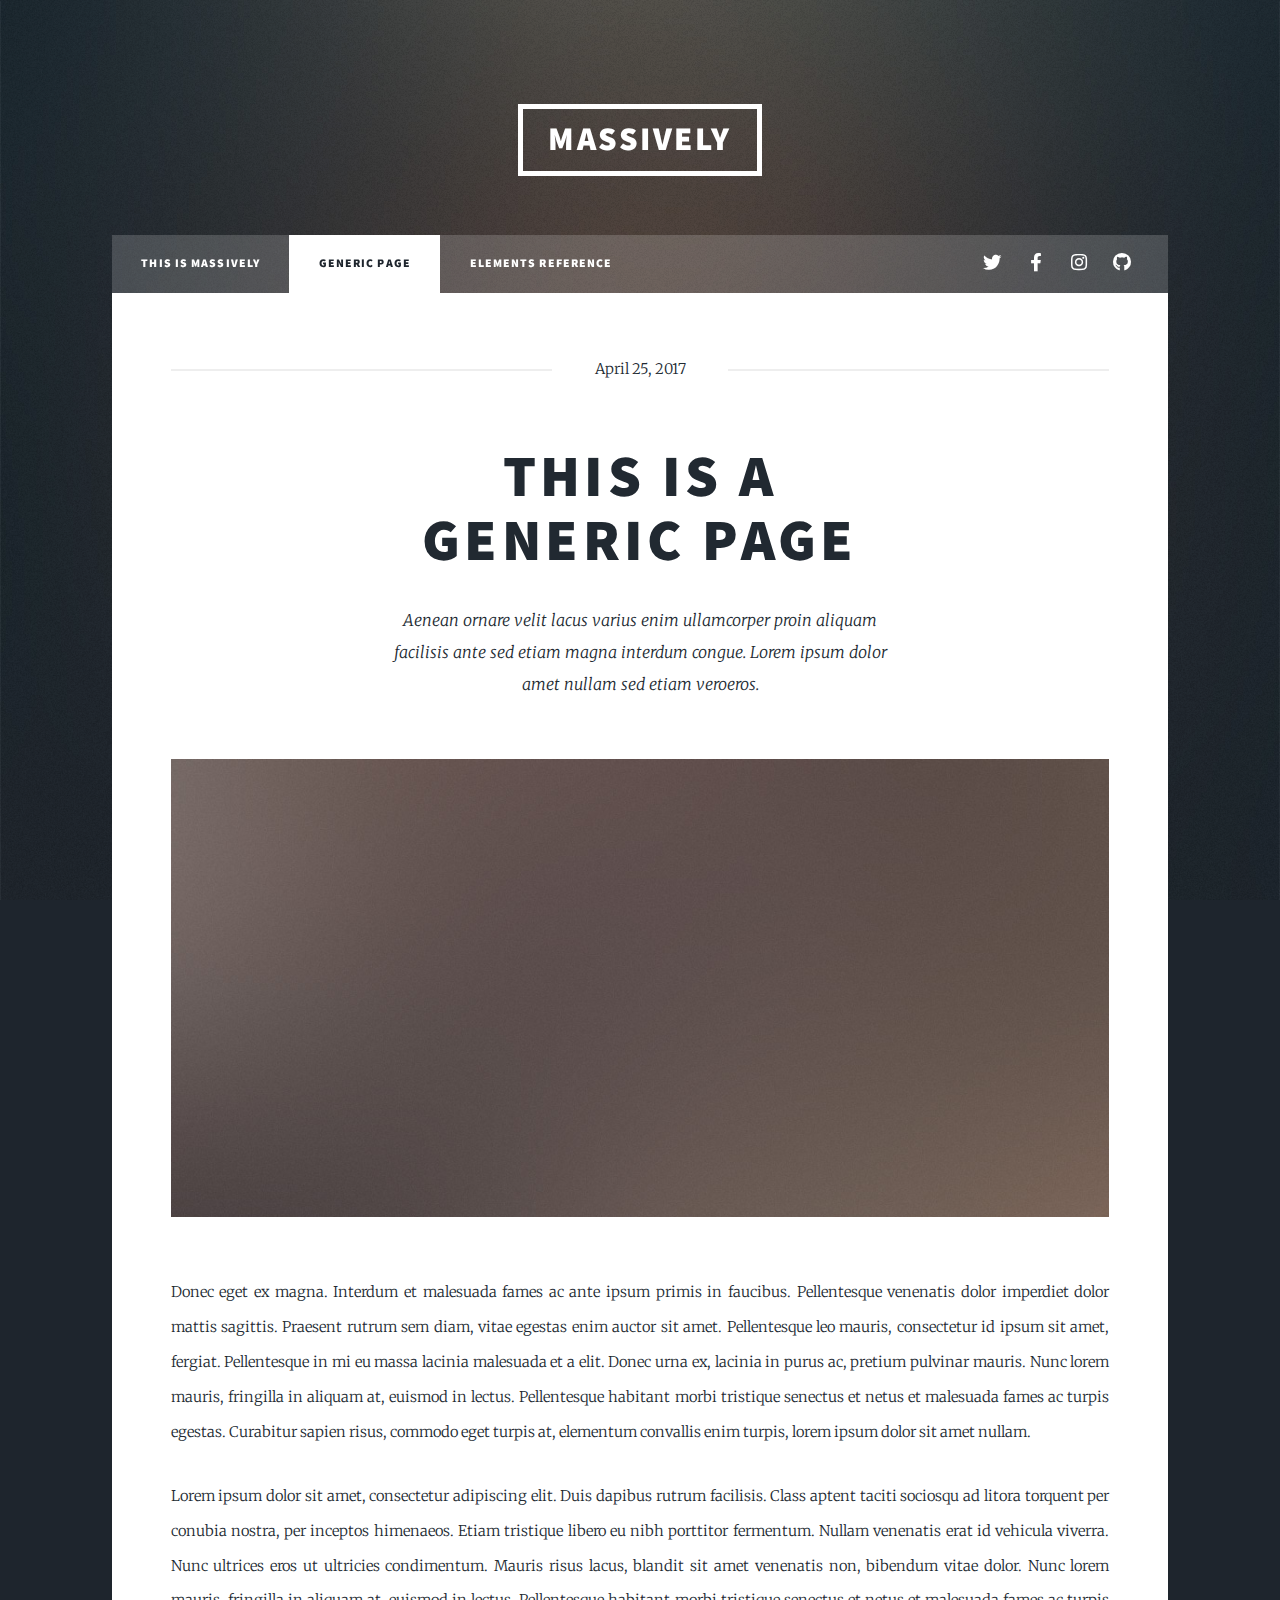
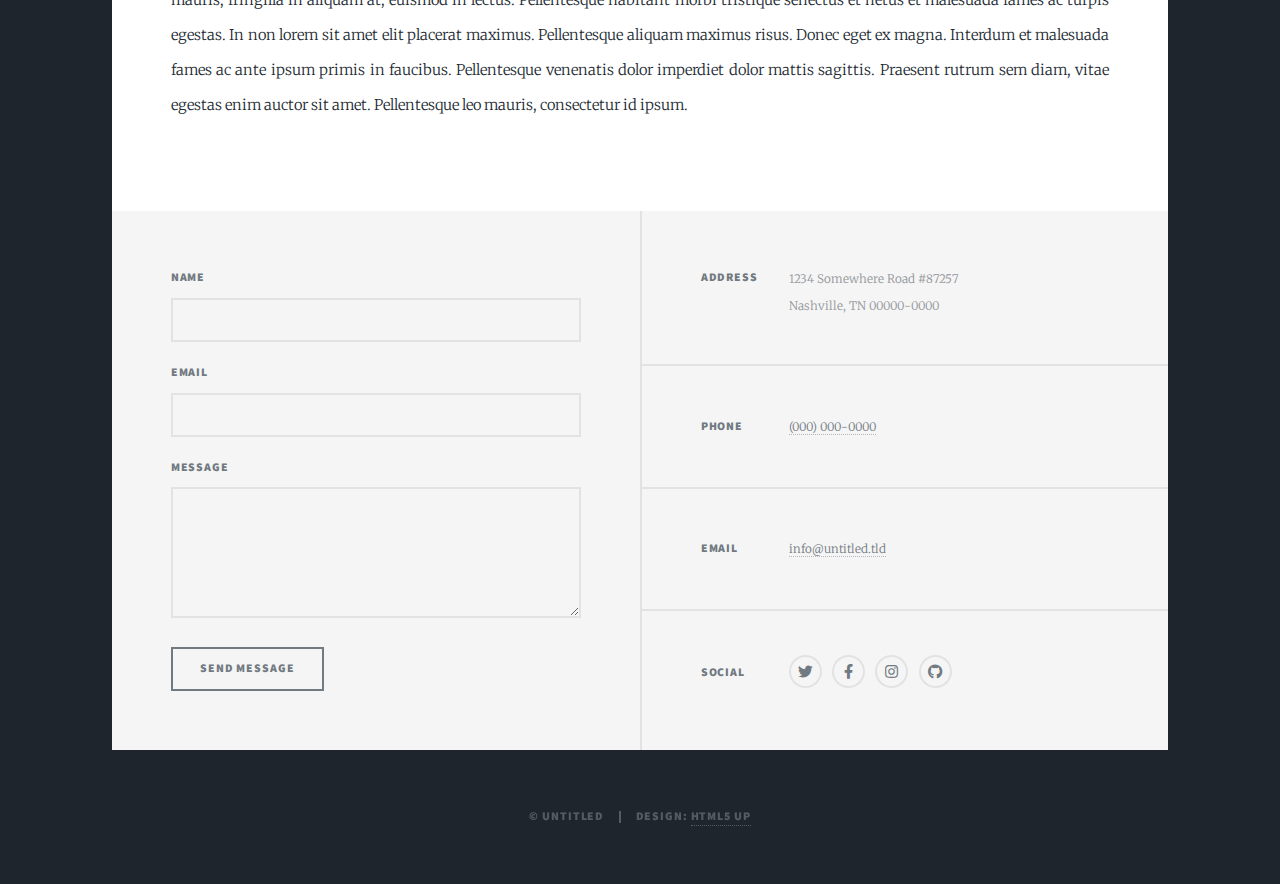
<file: generic.html>
<!DOCTYPE HTML>
<!--
	Massively by HTML5 UP
	html5up.net | @ajlkn
	Free for personal and commercial use under the CCA 3.0 license (html5up.net/license)
-->
<html>
	<head>
		<title>Generic Page - Massively by HTML5 UP</title>
		<meta charset="utf-8" />
		<meta name="viewport" content="width=device-width, initial-scale=1, user-scalable=no" />
		<link rel="stylesheet" href="assets/css/main.css" />
		<noscript><link rel="stylesheet" href="assets/css/noscript.css" /></noscript>
	</head>
	<body class="is-preload">

		<!-- Wrapper -->
			<div id="wrapper">

				<!-- Header -->
					<header id="header">
						<a href="index.html" class="logo">Massively</a>
					</header>

				<!-- Nav -->
					<nav id="nav">
						<ul class="links">
							<li><a href="index.html">This is Massively</a></li>
							<li class="active"><a href="generic.html">Generic Page</a></li>
							<li><a href="elements.html">Elements Reference</a></li>
						</ul>
						<ul class="icons">
							<li><a href="#" class="icon brands fa-twitter"><span class="label">Twitter</span></a></li>
							<li><a href="#" class="icon brands fa-facebook-f"><span class="label">Facebook</span></a></li>
							<li><a href="#" class="icon brands fa-instagram"><span class="label">Instagram</span></a></li>
							<li><a href="#" class="icon brands fa-github"><span class="label">GitHub</span></a></li>
						</ul>
					</nav>

				<!-- Main -->
					<div id="main">

						<!-- Post -->
							<section class="post">
								<header class="major">
									<span class="date">April 25, 2017</span>
									<h1>This is a<br />
									Generic Page</h1>
									<p>Aenean ornare velit lacus varius enim ullamcorper proin aliquam<br />
									facilisis ante sed etiam magna interdum congue. Lorem ipsum dolor<br />
									amet nullam sed etiam veroeros.</p>
								</header>
								<div class="image main"><img src="images/pic01.jpg" alt="" /></div>
								<p>Donec eget ex magna. Interdum et malesuada fames ac ante ipsum primis in faucibus. Pellentesque venenatis dolor imperdiet dolor mattis sagittis. Praesent rutrum sem diam, vitae egestas enim auctor sit amet. Pellentesque leo mauris, consectetur id ipsum sit amet, fergiat. Pellentesque in mi eu massa lacinia malesuada et a elit. Donec urna ex, lacinia in purus ac, pretium pulvinar mauris. Nunc lorem mauris, fringilla in aliquam at, euismod in lectus. Pellentesque habitant morbi tristique senectus et netus et malesuada fames ac turpis egestas. Curabitur sapien risus, commodo eget turpis at, elementum convallis enim turpis, lorem ipsum dolor sit amet nullam.</p>
								<p>Lorem ipsum dolor sit amet, consectetur adipiscing elit. Duis dapibus rutrum facilisis. Class aptent taciti sociosqu ad litora torquent per conubia nostra, per inceptos himenaeos. Etiam tristique libero eu nibh porttitor fermentum. Nullam venenatis erat id vehicula viverra. Nunc ultrices eros ut ultricies condimentum. Mauris risus lacus, blandit sit amet venenatis non, bibendum vitae dolor. Nunc lorem mauris, fringilla in aliquam at, euismod in lectus. Pellentesque habitant morbi tristique senectus et netus et malesuada fames ac turpis egestas. In non lorem sit amet elit placerat maximus. Pellentesque aliquam maximus risus. Donec eget ex magna. Interdum et malesuada fames ac ante ipsum primis in faucibus. Pellentesque venenatis dolor imperdiet dolor mattis sagittis. Praesent rutrum sem diam, vitae egestas enim auctor sit amet. Pellentesque leo mauris, consectetur id ipsum.</p>
							</section>

					</div>

				<!-- Footer -->
					<footer id="footer">
						<section>
							<form method="post" action="#">
								<div class="fields">
									<div class="field">
										<label for="name">Name</label>
										<input type="text" name="name" id="name" />
									</div>
									<div class="field">
										<label for="email">Email</label>
										<input type="text" name="email" id="email" />
									</div>
									<div class="field">
										<label for="message">Message</label>
										<textarea name="message" id="message" rows="3"></textarea>
									</div>
								</div>
								<ul class="actions">
									<li><input type="submit" value="Send Message" /></li>
								</ul>
							</form>
						</section>
						<section class="split contact">
							<section class="alt">
								<h3>Address</h3>
								<p>1234 Somewhere Road #87257<br />
								Nashville, TN 00000-0000</p>
							</section>
							<section>
								<h3>Phone</h3>
								<p><a href="#">(000) 000-0000</a></p>
							</section>
							<section>
								<h3>Email</h3>
								<p><a href="#">info@untitled.tld</a></p>
							</section>
							<section>
								<h3>Social</h3>
								<ul class="icons alt">
									<li><a href="#" class="icon brands alt fa-twitter"><span class="label">Twitter</span></a></li>
									<li><a href="#" class="icon brands alt fa-facebook-f"><span class="label">Facebook</span></a></li>
									<li><a href="#" class="icon brands alt fa-instagram"><span class="label">Instagram</span></a></li>
									<li><a href="#" class="icon brands alt fa-github"><span class="label">GitHub</span></a></li>
								</ul>
							</section>
						</section>
					</footer>

				<!-- Copyright -->
					<div id="copyright">
						<ul><li>&copy; Untitled</li><li>Design: <a href="https://html5up.net">HTML5 UP</a></li></ul>
					</div>

			</div>

		<!-- Scripts -->
			<script src="assets/js/jquery.min.js"></script>
			<script src="assets/js/jquery.scrollex.min.js"></script>
			<script src="assets/js/jquery.scrolly.min.js"></script>
			<script src="assets/js/browser.min.js"></script>
			<script src="assets/js/breakpoints.min.js"></script>
			<script src="assets/js/util.js"></script>
			<script src="assets/js/main.js"></script>

	</body>
</html>
</file>
<file: style.css>
body {
    margin: 0;
    font-family: Arial, sans-serif;
    color: #222;
}

header {
    background: #0b3d91;
    color: white;
    padding-bottom: 40px;
}

.nav {
    display: flex;
    justify-content: space-between;
    padding: 20px;
}

.nav ul {
    display: flex;
    list-style: none;
    gap: 20px;
}

.nav ul li a {
    color: white;
    text-decoration: none;
    font-weight: bold;
}

.hero {
    text-align: center;
    padding: 50px 20px;
}

.section {
    padding: 50px 20px;
}

.section h2 {
    text-align: center;
    margin-bottom: 20px;
}

.skills {
    max-width: 600px;
    margin: auto;
    list-style: none;
    padding: 0;
}

.projects {
    display: flex;
    justify-content: center;
    gap: 20px;
    flex-wrap: wrap;
}

.card {
    background: #f1f1f1;
    padding: 20px;
    width: 260px;
    border-radius: 8px;
}

footer {
    background: #0b3d91;
    color: white;
    text-align: center;
    padding: 30px 20px;
}
</file>
<file: assets/css/main.css>
@import url(fontawesome-all.min.css);
@import url("https://fonts.googleapis.com/css?family=Merriweather:300,700,300italic,700italic|Source+Sans+Pro:900");

/*
	Massively by HTML5 UP
	html5up.net | @ajlkn
	Free for personal and commercial use under the CCA 3.0 license (html5up.net/license)
*/

html, body, div, span, applet, object,
iframe, h1, h2, h3, h4, h5, h6, p, blockquote,
pre, a, abbr, acronym, address, big, cite,
code, del, dfn, em, img, ins, kbd, q, s, samp,
small, strike, strong, sub, sup, tt, var, b,
u, i, center, dl, dt, dd, ol, ul, li, fieldset,
form, label, legend, table, caption, tbody,
tfoot, thead, tr, th, td, article, aside,
canvas, details, embed, figure, figcaption,
footer, header, hgroup, menu, nav, output, ruby,
section, summary, time, mark, audio, video {
	margin: 0;
	padding: 0;
	border: 0;
	font-size: 100%;
	font: inherit;
	vertical-align: baseline;}

article, aside, details, figcaption, figure,
footer, header, hgroup, menu, nav, section {
	display: block;}

body {
	line-height: 1;
}

ol, ul {
	list-style: none;
}

blockquote, q {
	quotes: none;
}

	blockquote:before, blockquote:after, q:before, q:after {
		content: '';
		content: none;
	}

table {
	border-collapse: collapse;
	border-spacing: 0;
}

body {
	-webkit-text-size-adjust: none;
}

mark {
	background-color: transparent;
	color: inherit;
}

input::-moz-focus-inner {
	border: 0;
	padding: 0;
}

input, select, textarea {
	-moz-appearance: none;
	-webkit-appearance: none;
	-ms-appearance: none;
	appearance: none;
}

/* Basic */

	@-ms-viewport {
		width: device-width;
	}

	body {
		-ms-overflow-style: scrollbar;
	}

	@media screen and (max-width: 480px) {

		html, body {
			min-width: 320px;
		}

	}

	html {
		box-sizing: border-box;
	}

	*, *:before, *:after {
		box-sizing: inherit;
	}

	body {
		background-color: #1e252d;
	}

		body.is-preload *, body.is-preload *:before, body.is-preload *:after {
			-moz-animation: none !important;
			-webkit-animation: none !important;
			-ms-animation: none !important;
			animation: none !important;
			-moz-transition: none !important;
			-webkit-transition: none !important;
			-ms-transition: none !important;
			transition: none !important;
		}

/* Type */

	html {
		font-size: 16pt;
	}

		@media screen and (max-width: 1680px) {

			html {
				font-size: 12pt;
			}

		}

		@media screen and (max-width: 1280px) {

			html {
				font-size: 11pt;
			}

		}

		@media screen and (max-width: 360px) {

			html {
				font-size: 10pt;
			}

		}

	body {
		color: #212931;
	}

	body, input, select, textarea {
		font-family: "Merriweather", Georgia, serif;
		font-weight: 300;
		font-size: 1rem;
		line-height: 2.375;
	}

	a {
		-moz-transition: color 0.2s ease-in-out, background-color 0.2s ease-in-out, border-color 0.2s ease-in-out, box-shadow 0.2s ease-in-out;
		-webkit-transition: color 0.2s ease-in-out, background-color 0.2s ease-in-out, border-color 0.2s ease-in-out, box-shadow 0.2s ease-in-out;
		-ms-transition: color 0.2s ease-in-out, background-color 0.2s ease-in-out, border-color 0.2s ease-in-out, box-shadow 0.2s ease-in-out;
		transition: color 0.2s ease-in-out, background-color 0.2s ease-in-out, border-color 0.2s ease-in-out, box-shadow 0.2s ease-in-out;
		border-bottom: dotted 1px;
		text-decoration: none;
	}

		a:hover {
			border-bottom-color: transparent;
		}

	strong, b {
		font-weight: 600;
	}

	em, i {
		font-style: italic;
	}

	p {
		text-align: justify;
		margin: 0 0 2rem 0;
	}

	h1, h2, h3, h4, h5, h6 {
		font-family: "Source Sans Pro", Helvetica, sans-serif;
		font-weight: 900;
		line-height: 1.5;
		letter-spacing: 0.075em;
		text-transform: uppercase;
		margin: 0 0 1rem 0;
	}

		h1 a, h2 a, h3 a, h4 a, h5 a, h6 a {
			border-bottom: 0;
			color: inherit;
			text-decoration: none;
		}

	h1 {
		font-size: 4rem;
		line-height: 1.1;
		margin: 0 0 2rem 0;
	}

	h2 {
		font-size: 1.75rem;
		line-height: 1.3;
		margin: 0 0 1.5rem 0;
	}

	h3 {
		font-size: 1.25rem;
		margin: 0 0 1.5rem 0;
	}

	h4 {
		font-size: 1rem;
	}

	h5 {
		font-size: 0.9rem;
	}

	h6 {
		font-size: 0.8rem;
	}

	sub {
		font-size: 0.8rem;
		position: relative;
		top: 0.5rem;
	}

	sup {
		font-size: 0.8rem;
		position: relative;
		top: -0.5rem;
	}

	blockquote {
		border-left: solid 4px;
		font-style: italic;
		margin: 0 0 2rem 0;
		padding: 0.5rem 0 0.5rem 2rem;
	}

	code {
		border: solid 2px;
		font-family: "Courier New", monospace;
		font-size: 0.9rem;
		margin: 0 0.25rem;
		padding: 0.25rem 0.65rem;
	}

	pre {
		-webkit-overflow-scrolling: touch;
		font-family: "Courier New", monospace;
		font-size: 0.9rem;
		margin: 0 0 2rem 0;
	}

		pre code {
			display: block;
			line-height: 1.75;
			padding: 1rem 1.5rem;
			overflow-x: auto;
		}

	hr {
		border: 0;
		border-bottom: solid 2px;
		margin: 3rem 0;
	}

		hr.major {
			margin: 5rem 0;
		}

	.align-left {
		text-align: left;
	}

	.align-center {
		text-align: center;
	}

	.align-right {
		text-align: right;
	}

	input, select, textarea {
		color: #212931;
	}

	a {
		color: #212931;
		border-bottom-color: rgba(33, 41, 49, 0.5);
	}

		a:hover {
			border-bottom-color: transparent;
			color: #18bfef !important;
		}

	strong, b {
		color: #212931;
	}

	h1, h2, h3, h4, h5, h6 {
		color: #212931;
	}

	blockquote {
		border-left-color: #eeeeee;
	}

	code {
		background: rgba(220, 220, 220, 0.25);
		border-color: #eeeeee;
	}

	hr {
		border-bottom-color: #eeeeee;
	}

/* Row */

	.row {
		display: flex;
		flex-wrap: wrap;
		box-sizing: border-box;
		align-items: stretch;
	}

		.row > * {
			box-sizing: border-box;
		}

		.row.gtr-uniform > * > :last-child {
			margin-bottom: 0;
		}

		.row.aln-left {
			justify-content: flex-start;
		}

		.row.aln-center {
			justify-content: center;
		}

		.row.aln-right {
			justify-content: flex-end;
		}

		.row.aln-top {
			align-items: flex-start;
		}

		.row.aln-middle {
			align-items: center;
		}

		.row.aln-bottom {
			align-items: flex-end;
		}

		.row > .imp {
			order: -1;
		}

		.row > .col-1 {
			width: 8.33333%;
		}

		.row > .off-1 {
			margin-left: 8.33333%;
		}

		.row > .col-2 {
			width: 16.66667%;
		}

		.row > .off-2 {
			margin-left: 16.66667%;
		}

		.row > .col-3 {
			width: 25%;
		}

		.row > .off-3 {
			margin-left: 25%;
		}

		.row > .col-4 {
			width: 33.33333%;
		}

		.row > .off-4 {
			margin-left: 33.33333%;
		}

		.row > .col-5 {
			width: 41.66667%;
		}

		.row > .off-5 {
			margin-left: 41.66667%;
		}

		.row > .col-6 {
			width: 50%;
		}

		.row > .off-6 {
			margin-left: 50%;
		}

		.row > .col-7 {
			width: 58.33333%;
		}

		.row > .off-7 {
			margin-left: 58.33333%;
		}

		.row > .col-8 {
			width: 66.66667%;
		}

		.row > .off-8 {
			margin-left: 66.66667%;
		}

		.row > .col-9 {
			width: 75%;
		}

		.row > .off-9 {
			margin-left: 75%;
		}

		.row > .col-10 {
			width: 83.33333%;
		}

		.row > .off-10 {
			margin-left: 83.33333%;
		}

		.row > .col-11 {
			width: 91.66667%;
		}

		.row > .off-11 {
			margin-left: 91.66667%;
		}

		.row > .col-12 {
			width: 100%;
		}

		.row > .off-12 {
			margin-left: 100%;
		}

		.row.gtr-0 {
			margin-top: 0;
			margin-left: 0rem;
		}

			.row.gtr-0 > * {
				padding: 0 0 0 0rem;
			}

			.row.gtr-0.gtr-uniform {
				margin-top: 0rem;
			}

				.row.gtr-0.gtr-uniform > * {
					padding-top: 0rem;
				}

		.row.gtr-25 {
			margin-top: 0;
			margin-left: -0.375rem;
		}

			.row.gtr-25 > * {
				padding: 0 0 0 0.375rem;
			}

			.row.gtr-25.gtr-uniform {
				margin-top: -0.375rem;
			}

				.row.gtr-25.gtr-uniform > * {
					padding-top: 0.375rem;
				}

		.row.gtr-50 {
			margin-top: 0;
			margin-left: -0.75rem;
		}

			.row.gtr-50 > * {
				padding: 0 0 0 0.75rem;
			}

			.row.gtr-50.gtr-uniform {
				margin-top: -0.75rem;
			}

				.row.gtr-50.gtr-uniform > * {
					padding-top: 0.75rem;
				}

		.row {
			margin-top: 0;
			margin-left: -1.5rem;
		}

			.row > * {
				padding: 0 0 0 1.5rem;
			}

			.row.gtr-uniform {
				margin-top: -1.5rem;
			}

				.row.gtr-uniform > * {
					padding-top: 1.5rem;
				}

		.row.gtr-150 {
			margin-top: 0;
			margin-left: -2.25rem;
		}

			.row.gtr-150 > * {
				padding: 0 0 0 2.25rem;
			}

			.row.gtr-150.gtr-uniform {
				margin-top: -2.25rem;
			}

				.row.gtr-150.gtr-uniform > * {
					padding-top: 2.25rem;
				}

		.row.gtr-200 {
			margin-top: 0;
			margin-left: -3rem;
		}

			.row.gtr-200 > * {
				padding: 0 0 0 3rem;
			}

			.row.gtr-200.gtr-uniform {
				margin-top: -3rem;
			}

				.row.gtr-200.gtr-uniform > * {
					padding-top: 3rem;
				}

		@media screen and (max-width: 1680px) {

			.row {
				display: flex;
				flex-wrap: wrap;
				box-sizing: border-box;
				align-items: stretch;
			}

				.row > * {
					box-sizing: border-box;
				}

				.row.gtr-uniform > * > :last-child {
					margin-bottom: 0;
				}

				.row.aln-left {
					justify-content: flex-start;
				}

				.row.aln-center {
					justify-content: center;
				}

				.row.aln-right {
					justify-content: flex-end;
				}

				.row.aln-top {
					align-items: flex-start;
				}

				.row.aln-middle {
					align-items: center;
				}

				.row.aln-bottom {
					align-items: flex-end;
				}

				.row > .imp-xlarge {
					order: -1;
				}

				.row > .col-1-xlarge {
					width: 8.33333%;
				}

				.row > .off-1-xlarge {
					margin-left: 8.33333%;
				}

				.row > .col-2-xlarge {
					width: 16.66667%;
				}

				.row > .off-2-xlarge {
					margin-left: 16.66667%;
				}

				.row > .col-3-xlarge {
					width: 25%;
				}

				.row > .off-3-xlarge {
					margin-left: 25%;
				}

				.row > .col-4-xlarge {
					width: 33.33333%;
				}

				.row > .off-4-xlarge {
					margin-left: 33.33333%;
				}

				.row > .col-5-xlarge {
					width: 41.66667%;
				}

				.row > .off-5-xlarge {
					margin-left: 41.66667%;
				}

				.row > .col-6-xlarge {
					width: 50%;
				}

				.row > .off-6-xlarge {
					margin-left: 50%;
				}

				.row > .col-7-xlarge {
					width: 58.33333%;
				}

				.row > .off-7-xlarge {
					margin-left: 58.33333%;
				}

				.row > .col-8-xlarge {
					width: 66.66667%;
				}

				.row > .off-8-xlarge {
					margin-left: 66.66667%;
				}

				.row > .col-9-xlarge {
					width: 75%;
				}

				.row > .off-9-xlarge {
					margin-left: 75%;
				}

				.row > .col-10-xlarge {
					width: 83.33333%;
				}

				.row > .off-10-xlarge {
					margin-left: 83.33333%;
				}

				.row > .col-11-xlarge {
					width: 91.66667%;
				}

				.row > .off-11-xlarge {
					margin-left: 91.66667%;
				}

				.row > .col-12-xlarge {
					width: 100%;
				}

				.row > .off-12-xlarge {
					margin-left: 100%;
				}

				.row.gtr-0 {
					margin-top: 0;
					margin-left: 0rem;
				}

					.row.gtr-0 > * {
						padding: 0 0 0 0rem;
					}

					.row.gtr-0.gtr-uniform {
						margin-top: 0rem;
					}

						.row.gtr-0.gtr-uniform > * {
							padding-top: 0rem;
						}

				.row.gtr-25 {
					margin-top: 0;
					margin-left: -0.375rem;
				}

					.row.gtr-25 > * {
						padding: 0 0 0 0.375rem;
					}

					.row.gtr-25.gtr-uniform {
						margin-top: -0.375rem;
					}

						.row.gtr-25.gtr-uniform > * {
							padding-top: 0.375rem;
						}

				.row.gtr-50 {
					margin-top: 0;
					margin-left: -0.75rem;
				}

					.row.gtr-50 > * {
						padding: 0 0 0 0.75rem;
					}

					.row.gtr-50.gtr-uniform {
						margin-top: -0.75rem;
					}

						.row.gtr-50.gtr-uniform > * {
							padding-top: 0.75rem;
						}

				.row {
					margin-top: 0;
					margin-left: -1.5rem;
				}

					.row > * {
						padding: 0 0 0 1.5rem;
					}

					.row.gtr-uniform {
						margin-top: -1.5rem;
					}

						.row.gtr-uniform > * {
							padding-top: 1.5rem;
						}

				.row.gtr-150 {
					margin-top: 0;
					margin-left: -2.25rem;
				}

					.row.gtr-150 > * {
						padding: 0 0 0 2.25rem;
					}

					.row.gtr-150.gtr-uniform {
						margin-top: -2.25rem;
					}

						.row.gtr-150.gtr-uniform > * {
							padding-top: 2.25rem;
						}

				.row.gtr-200 {
					margin-top: 0;
					margin-left: -3rem;
				}

					.row.gtr-200 > * {
						padding: 0 0 0 3rem;
					}

					.row.gtr-200.gtr-uniform {
						margin-top: -3rem;
					}

						.row.gtr-200.gtr-uniform > * {
							padding-top: 3rem;
						}

		}

		@media screen and (max-width: 1280px) {

			.row {
				display: flex;
				flex-wrap: wrap;
				box-sizing: border-box;
				align-items: stretch;
			}

				.row > * {
					box-sizing: border-box;
				}

				.row.gtr-uniform > * > :last-child {
					margin-bottom: 0;
				}

				.row.aln-left {
					justify-content: flex-start;
				}

				.row.aln-center {
					justify-content: center;
				}

				.row.aln-right {
					justify-content: flex-end;
				}

				.row.aln-top {
					align-items: flex-start;
				}

				.row.aln-middle {
					align-items: center;
				}

				.row.aln-bottom {
					align-items: flex-end;
				}

				.row > .imp-large {
					order: -1;
				}

				.row > .col-1-large {
					width: 8.33333%;
				}

				.row > .off-1-large {
					margin-left: 8.33333%;
				}

				.row > .col-2-large {
					width: 16.66667%;
				}

				.row > .off-2-large {
					margin-left: 16.66667%;
				}

				.row > .col-3-large {
					width: 25%;
				}

				.row > .off-3-large {
					margin-left: 25%;
				}

				.row > .col-4-large {
					width: 33.33333%;
				}

				.row > .off-4-large {
					margin-left: 33.33333%;
				}

				.row > .col-5-large {
					width: 41.66667%;
				}

				.row > .off-5-large {
					margin-left: 41.66667%;
				}

				.row > .col-6-large {
					width: 50%;
				}

				.row > .off-6-large {
					margin-left: 50%;
				}

				.row > .col-7-large {
					width: 58.33333%;
				}

				.row > .off-7-large {
					margin-left: 58.33333%;
				}

				.row > .col-8-large {
					width: 66.66667%;
				}

				.row > .off-8-large {
					margin-left: 66.66667%;
				}

				.row > .col-9-large {
					width: 75%;
				}

				.row > .off-9-large {
					margin-left: 75%;
				}

				.row > .col-10-large {
					width: 83.33333%;
				}

				.row > .off-10-large {
					margin-left: 83.33333%;
				}

				.row > .col-11-large {
					width: 91.66667%;
				}

				.row > .off-11-large {
					margin-left: 91.66667%;
				}

				.row > .col-12-large {
					width: 100%;
				}

				.row > .off-12-large {
					margin-left: 100%;
				}

				.row.gtr-0 {
					margin-top: 0;
					margin-left: 0rem;
				}

					.row.gtr-0 > * {
						padding: 0 0 0 0rem;
					}

					.row.gtr-0.gtr-uniform {
						margin-top: 0rem;
					}

						.row.gtr-0.gtr-uniform > * {
							padding-top: 0rem;
						}

				.row.gtr-25 {
					margin-top: 0;
					margin-left: -0.375rem;
				}

					.row.gtr-25 > * {
						padding: 0 0 0 0.375rem;
					}

					.row.gtr-25.gtr-uniform {
						margin-top: -0.375rem;
					}

						.row.gtr-25.gtr-uniform > * {
							padding-top: 0.375rem;
						}

				.row.gtr-50 {
					margin-top: 0;
					margin-left: -0.75rem;
				}

					.row.gtr-50 > * {
						padding: 0 0 0 0.75rem;
					}

					.row.gtr-50.gtr-uniform {
						margin-top: -0.75rem;
					}

						.row.gtr-50.gtr-uniform > * {
							padding-top: 0.75rem;
						}

				.row {
					margin-top: 0;
					margin-left: -1.5rem;
				}

					.row > * {
						padding: 0 0 0 1.5rem;
					}

					.row.gtr-uniform {
						margin-top: -1.5rem;
					}

						.row.gtr-uniform > * {
							padding-top: 1.5rem;
						}

				.row.gtr-150 {
					margin-top: 0;
					margin-left: -2.25rem;
				}

					.row.gtr-150 > * {
						padding: 0 0 0 2.25rem;
					}

					.row.gtr-150.gtr-uniform {
						margin-top: -2.25rem;
					}

						.row.gtr-150.gtr-uniform > * {
							padding-top: 2.25rem;
						}

				.row.gtr-200 {
					margin-top: 0;
					margin-left: -3rem;
				}

					.row.gtr-200 > * {
						padding: 0 0 0 3rem;
					}

					.row.gtr-200.gtr-uniform {
						margin-top: -3rem;
					}

						.row.gtr-200.gtr-uniform > * {
							padding-top: 3rem;
						}

		}

		@media screen and (max-width: 980px) {

			.row {
				display: flex;
				flex-wrap: wrap;
				box-sizing: border-box;
				align-items: stretch;
			}

				.row > * {
					box-sizing: border-box;
				}

				.row.gtr-uniform > * > :last-child {
					margin-bottom: 0;
				}

				.row.aln-left {
					justify-content: flex-start;
				}

				.row.aln-center {
					justify-content: center;
				}

				.row.aln-right {
					justify-content: flex-end;
				}

				.row.aln-top {
					align-items: flex-start;
				}

				.row.aln-middle {
					align-items: center;
				}

				.row.aln-bottom {
					align-items: flex-end;
				}

				.row > .imp-medium {
					order: -1;
				}

				.row > .col-1-medium {
					width: 8.33333%;
				}

				.row > .off-1-medium {
					margin-left: 8.33333%;
				}

				.row > .col-2-medium {
					width: 16.66667%;
				}

				.row > .off-2-medium {
					margin-left: 16.66667%;
				}

				.row > .col-3-medium {
					width: 25%;
				}

				.row > .off-3-medium {
					margin-left: 25%;
				}

				.row > .col-4-medium {
					width: 33.33333%;
				}

				.row > .off-4-medium {
					margin-left: 33.33333%;
				}

				.row > .col-5-medium {
					width: 41.66667%;
				}

				.row > .off-5-medium {
					margin-left: 41.66667%;
				}

				.row > .col-6-medium {
					width: 50%;
				}

				.row > .off-6-medium {
					margin-left: 50%;
				}

				.row > .col-7-medium {
					width: 58.33333%;
				}

				.row > .off-7-medium {
					margin-left: 58.33333%;
				}

				.row > .col-8-medium {
					width: 66.66667%;
				}

				.row > .off-8-medium {
					margin-left: 66.66667%;
				}

				.row > .col-9-medium {
					width: 75%;
				}

				.row > .off-9-medium {
					margin-left: 75%;
				}

				.row > .col-10-medium {
					width: 83.33333%;
				}

				.row > .off-10-medium {
					margin-left: 83.33333%;
				}

				.row > .col-11-medium {
					width: 91.66667%;
				}

				.row > .off-11-medium {
					margin-left: 91.66667%;
				}

				.row > .col-12-medium {
					width: 100%;
				}

				.row > .off-12-medium {
					margin-left: 100%;
				}

				.row.gtr-0 {
					margin-top: 0;
					margin-left: 0rem;
				}

					.row.gtr-0 > * {
						padding: 0 0 0 0rem;
					}

					.row.gtr-0.gtr-uniform {
						margin-top: 0rem;
					}

						.row.gtr-0.gtr-uniform > * {
							padding-top: 0rem;
						}

				.row.gtr-25 {
					margin-top: 0;
					margin-left: -0.375rem;
				}

					.row.gtr-25 > * {
						padding: 0 0 0 0.375rem;
					}

					.row.gtr-25.gtr-uniform {
						margin-top: -0.375rem;
					}

						.row.gtr-25.gtr-uniform > * {
							padding-top: 0.375rem;
						}

				.row.gtr-50 {
					margin-top: 0;
					margin-left: -0.75rem;
				}

					.row.gtr-50 > * {
						padding: 0 0 0 0.75rem;
					}

					.row.gtr-50.gtr-uniform {
						margin-top: -0.75rem;
					}

						.row.gtr-50.gtr-uniform > * {
							padding-top: 0.75rem;
						}

				.row {
					margin-top: 0;
					margin-left: -1.5rem;
				}

					.row > * {
						padding: 0 0 0 1.5rem;
					}

					.row.gtr-uniform {
						margin-top: -1.5rem;
					}

						.row.gtr-uniform > * {
							padding-top: 1.5rem;
						}

				.row.gtr-150 {
					margin-top: 0;
					margin-left: -2.25rem;
				}

					.row.gtr-150 > * {
						padding: 0 0 0 2.25rem;
					}

					.row.gtr-150.gtr-uniform {
						margin-top: -2.25rem;
					}

						.row.gtr-150.gtr-uniform > * {
							padding-top: 2.25rem;
						}

				.row.gtr-200 {
					margin-top: 0;
					margin-left: -3rem;
				}

					.row.gtr-200 > * {
						padding: 0 0 0 3rem;
					}

					.row.gtr-200.gtr-uniform {
						margin-top: -3rem;
					}

						.row.gtr-200.gtr-uniform > * {
							padding-top: 3rem;
						}

		}

		@media screen and (max-width: 736px) {

			.row {
				display: flex;
				flex-wrap: wrap;
				box-sizing: border-box;
				align-items: stretch;
			}

				.row > * {
					box-sizing: border-box;
				}

				.row.gtr-uniform > * > :last-child {
					margin-bottom: 0;
				}

				.row.aln-left {
					justify-content: flex-start;
				}

				.row.aln-center {
					justify-content: center;
				}

				.row.aln-right {
					justify-content: flex-end;
				}

				.row.aln-top {
					align-items: flex-start;
				}

				.row.aln-middle {
					align-items: center;
				}

				.row.aln-bottom {
					align-items: flex-end;
				}

				.row > .imp-small {
					order: -1;
				}

				.row > .col-1-small {
					width: 8.33333%;
				}

				.row > .off-1-small {
					margin-left: 8.33333%;
				}

				.row > .col-2-small {
					width: 16.66667%;
				}

				.row > .off-2-small {
					margin-left: 16.66667%;
				}

				.row > .col-3-small {
					width: 25%;
				}

				.row > .off-3-small {
					margin-left: 25%;
				}

				.row > .col-4-small {
					width: 33.33333%;
				}

				.row > .off-4-small {
					margin-left: 33.33333%;
				}

				.row > .col-5-small {
					width: 41.66667%;
				}

				.row > .off-5-small {
					margin-left: 41.66667%;
				}

				.row > .col-6-small {
					width: 50%;
				}

				.row > .off-6-small {
					margin-left: 50%;
				}

				.row > .col-7-small {
					width: 58.33333%;
				}

				.row > .off-7-small {
					margin-left: 58.33333%;
				}

				.row > .col-8-small {
					width: 66.66667%;
				}

				.row > .off-8-small {
					margin-left: 66.66667%;
				}

				.row > .col-9-small {
					width: 75%;
				}

				.row > .off-9-small {
					margin-left: 75%;
				}

				.row > .col-10-small {
					width: 83.33333%;
				}

				.row > .off-10-small {
					margin-left: 83.33333%;
				}

				.row > .col-11-small {
					width: 91.66667%;
				}

				.row > .off-11-small {
					margin-left: 91.66667%;
				}

				.row > .col-12-small {
					width: 100%;
				}

				.row > .off-12-small {
					margin-left: 100%;
				}

				.row.gtr-0 {
					margin-top: 0;
					margin-left: 0rem;
				}

					.row.gtr-0 > * {
						padding: 0 0 0 0rem;
					}

					.row.gtr-0.gtr-uniform {
						margin-top: 0rem;
					}

						.row.gtr-0.gtr-uniform > * {
							padding-top: 0rem;
						}

				.row.gtr-25 {
					margin-top: 0;
					margin-left: -0.375rem;
				}

					.row.gtr-25 > * {
						padding: 0 0 0 0.375rem;
					}

					.row.gtr-25.gtr-uniform {
						margin-top: -0.375rem;
					}

						.row.gtr-25.gtr-uniform > * {
							padding-top: 0.375rem;
						}

				.row.gtr-50 {
					margin-top: 0;
					margin-left: -0.75rem;
				}

					.row.gtr-50 > * {
						padding: 0 0 0 0.75rem;
					}

					.row.gtr-50.gtr-uniform {
						margin-top: -0.75rem;
					}

						.row.gtr-50.gtr-uniform > * {
							padding-top: 0.75rem;
						}

				.row {
					margin-top: 0;
					margin-left: -1.5rem;
				}

					.row > * {
						padding: 0 0 0 1.5rem;
					}

					.row.gtr-uniform {
						margin-top: -1.5rem;
					}

						.row.gtr-uniform > * {
							padding-top: 1.5rem;
						}

				.row.gtr-150 {
					margin-top: 0;
					margin-left: -2.25rem;
				}

					.row.gtr-150 > * {
						padding: 0 0 0 2.25rem;
					}

					.row.gtr-150.gtr-uniform {
						margin-top: -2.25rem;
					}

						.row.gtr-150.gtr-uniform > * {
							padding-top: 2.25rem;
						}

				.row.gtr-200 {
					margin-top: 0;
					margin-left: -3rem;
				}

					.row.gtr-200 > * {
						padding: 0 0 0 3rem;
					}

					.row.gtr-200.gtr-uniform {
						margin-top: -3rem;
					}

						.row.gtr-200.gtr-uniform > * {
							padding-top: 3rem;
						}

		}

		@media screen and (max-width: 480px) {

			.row {
				display: flex;
				flex-wrap: wrap;
				box-sizing: border-box;
				align-items: stretch;
			}

				.row > * {
					box-sizing: border-box;
				}

				.row.gtr-uniform > * > :last-child {
					margin-bottom: 0;
				}

				.row.aln-left {
					justify-content: flex-start;
				}

				.row.aln-center {
					justify-content: center;
				}

				.row.aln-right {
					justify-content: flex-end;
				}

				.row.aln-top {
					align-items: flex-start;
				}

				.row.aln-middle {
					align-items: center;
				}

				.row.aln-bottom {
					align-items: flex-end;
				}

				.row > .imp-xsmall {
					order: -1;
				}

				.row > .col-1-xsmall {
					width: 8.33333%;
				}

				.row > .off-1-xsmall {
					margin-left: 8.33333%;
				}

				.row > .col-2-xsmall {
					width: 16.66667%;
				}

				.row > .off-2-xsmall {
					margin-left: 16.66667%;
				}

				.row > .col-3-xsmall {
					width: 25%;
				}

				.row > .off-3-xsmall {
					margin-left: 25%;
				}

				.row > .col-4-xsmall {
					width: 33.33333%;
				}

				.row > .off-4-xsmall {
					margin-left: 33.33333%;
				}

				.row > .col-5-xsmall {
					width: 41.66667%;
				}

				.row > .off-5-xsmall {
					margin-left: 41.66667%;
				}

				.row > .col-6-xsmall {
					width: 50%;
				}

				.row > .off-6-xsmall {
					margin-left: 50%;
				}

				.row > .col-7-xsmall {
					width: 58.33333%;
				}

				.row > .off-7-xsmall {
					margin-left: 58.33333%;
				}

				.row > .col-8-xsmall {
					width: 66.66667%;
				}

				.row > .off-8-xsmall {
					margin-left: 66.66667%;
				}

				.row > .col-9-xsmall {
					width: 75%;
				}

				.row > .off-9-xsmall {
					margin-left: 75%;
				}

				.row > .col-10-xsmall {
					width: 83.33333%;
				}

				.row > .off-10-xsmall {
					margin-left: 83.33333%;
				}

				.row > .col-11-xsmall {
					width: 91.66667%;
				}

				.row > .off-11-xsmall {
					margin-left: 91.66667%;
				}

				.row > .col-12-xsmall {
					width: 100%;
				}

				.row > .off-12-xsmall {
					margin-left: 100%;
				}

				.row.gtr-0 {
					margin-top: 0;
					margin-left: 0rem;
				}

					.row.gtr-0 > * {
						padding: 0 0 0 0rem;
					}

					.row.gtr-0.gtr-uniform {
						margin-top: 0rem;
					}

						.row.gtr-0.gtr-uniform > * {
							padding-top: 0rem;
						}

				.row.gtr-25 {
					margin-top: 0;
					margin-left: -0.375rem;
				}

					.row.gtr-25 > * {
						padding: 0 0 0 0.375rem;
					}

					.row.gtr-25.gtr-uniform {
						margin-top: -0.375rem;
					}

						.row.gtr-25.gtr-uniform > * {
							padding-top: 0.375rem;
						}

				.row.gtr-50 {
					margin-top: 0;
					margin-left: -0.75rem;
				}

					.row.gtr-50 > * {
						padding: 0 0 0 0.75rem;
					}

					.row.gtr-50.gtr-uniform {
						margin-top: -0.75rem;
					}

						.row.gtr-50.gtr-uniform > * {
							padding-top: 0.75rem;
						}

				.row {
					margin-top: 0;
					margin-left: -1.5rem;
				}

					.row > * {
						padding: 0 0 0 1.5rem;
					}

					.row.gtr-uniform {
						margin-top: -1.5rem;
					}

						.row.gtr-uniform > * {
							padding-top: 1.5rem;
						}

				.row.gtr-150 {
					margin-top: 0;
					margin-left: -2.25rem;
				}

					.row.gtr-150 > * {
						padding: 0 0 0 2.25rem;
					}

					.row.gtr-150.gtr-uniform {
						margin-top: -2.25rem;
					}

						.row.gtr-150.gtr-uniform > * {
							padding-top: 2.25rem;
						}

				.row.gtr-200 {
					margin-top: 0;
					margin-left: -3rem;
				}

					.row.gtr-200 > * {
						padding: 0 0 0 3rem;
					}

					.row.gtr-200.gtr-uniform {
						margin-top: -3rem;
					}

						.row.gtr-200.gtr-uniform > * {
							padding-top: 3rem;
						}

		}

		@media screen and (max-width: 360px) {

			.row {
				display: flex;
				flex-wrap: wrap;
				box-sizing: border-box;
				align-items: stretch;
			}

				.row > * {
					box-sizing: border-box;
				}

				.row.gtr-uniform > * > :last-child {
					margin-bottom: 0;
				}

				.row.aln-left {
					justify-content: flex-start;
				}

				.row.aln-center {
					justify-content: center;
				}

				.row.aln-right {
					justify-content: flex-end;
				}

				.row.aln-top {
					align-items: flex-start;
				}

				.row.aln-middle {
					align-items: center;
				}

				.row.aln-bottom {
					align-items: flex-end;
				}

				.row > .imp-xxsmall {
					order: -1;
				}

				.row > .col-1-xxsmall {
					width: 8.33333%;
				}

				.row > .off-1-xxsmall {
					margin-left: 8.33333%;
				}

				.row > .col-2-xxsmall {
					width: 16.66667%;
				}

				.row > .off-2-xxsmall {
					margin-left: 16.66667%;
				}

				.row > .col-3-xxsmall {
					width: 25%;
				}

				.row > .off-3-xxsmall {
					margin-left: 25%;
				}

				.row > .col-4-xxsmall {
					width: 33.33333%;
				}

				.row > .off-4-xxsmall {
					margin-left: 33.33333%;
				}

				.row > .col-5-xxsmall {
					width: 41.66667%;
				}

				.row > .off-5-xxsmall {
					margin-left: 41.66667%;
				}

				.row > .col-6-xxsmall {
					width: 50%;
				}

				.row > .off-6-xxsmall {
					margin-left: 50%;
				}

				.row > .col-7-xxsmall {
					width: 58.33333%;
				}

				.row > .off-7-xxsmall {
					margin-left: 58.33333%;
				}

				.row > .col-8-xxsmall {
					width: 66.66667%;
				}

				.row > .off-8-xxsmall {
					margin-left: 66.66667%;
				}

				.row > .col-9-xxsmall {
					width: 75%;
				}

				.row > .off-9-xxsmall {
					margin-left: 75%;
				}

				.row > .col-10-xxsmall {
					width: 83.33333%;
				}

				.row > .off-10-xxsmall {
					margin-left: 83.33333%;
				}

				.row > .col-11-xxsmall {
					width: 91.66667%;
				}

				.row > .off-11-xxsmall {
					margin-left: 91.66667%;
				}

				.row > .col-12-xxsmall {
					width: 100%;
				}

				.row > .off-12-xxsmall {
					margin-left: 100%;
				}

				.row.gtr-0 {
					margin-top: 0;
					margin-left: 0rem;
				}

					.row.gtr-0 > * {
						padding: 0 0 0 0rem;
					}

					.row.gtr-0.gtr-uniform {
						margin-top: 0rem;
					}

						.row.gtr-0.gtr-uniform > * {
							padding-top: 0rem;
						}

				.row.gtr-25 {
					margin-top: 0;
					margin-left: -0.375rem;
				}

					.row.gtr-25 > * {
						padding: 0 0 0 0.375rem;
					}

					.row.gtr-25.gtr-uniform {
						margin-top: -0.375rem;
					}

						.row.gtr-25.gtr-uniform > * {
							padding-top: 0.375rem;
						}

				.row.gtr-50 {
					margin-top: 0;
					margin-left: -0.75rem;
				}

					.row.gtr-50 > * {
						padding: 0 0 0 0.75rem;
					}

					.row.gtr-50.gtr-uniform {
						margin-top: -0.75rem;
					}

						.row.gtr-50.gtr-uniform > * {
							padding-top: 0.75rem;
						}

				.row {
					margin-top: 0;
					margin-left: -1.5rem;
				}

					.row > * {
						padding: 0 0 0 1.5rem;
					}

					.row.gtr-uniform {
						margin-top: -1.5rem;
					}

						.row.gtr-uniform > * {
							padding-top: 1.5rem;
						}

				.row.gtr-150 {
					margin-top: 0;
					margin-left: -2.25rem;
				}

					.row.gtr-150 > * {
						padding: 0 0 0 2.25rem;
					}

					.row.gtr-150.gtr-uniform {
						margin-top: -2.25rem;
					}

						.row.gtr-150.gtr-uniform > * {
							padding-top: 2.25rem;
						}

				.row.gtr-200 {
					margin-top: 0;
					margin-left: -3rem;
				}

					.row.gtr-200 > * {
						padding: 0 0 0 3rem;
					}

					.row.gtr-200.gtr-uniform {
						margin-top: -3rem;
					}

						.row.gtr-200.gtr-uniform > * {
							padding-top: 3rem;
						}

		}

/* Box */

	.box {
		border: solid 2px;
		margin-bottom: 2rem;
		padding: 1.5rem;
	}

		.box > :last-child,
		.box > :last-child > :last-child,
		.box > :last-child > :last-child > :last-child {
			margin-bottom: 0;
		}

		.box.alt {
			border: 0;
			border-radius: 0;
			padding: 0;
		}

	.box {
		border-color: #eeeeee;
	}

/* Button */

	input[type="submit"],
	input[type="reset"],
	input[type="button"],
	button,
	.button {
		-moz-appearance: none;
		-webkit-appearance: none;
		-ms-appearance: none;
		appearance: none;
		-moz-transition: background-color 0.2s ease-in-out, box-shadow 0.2s ease-in-out, color 0.2s ease-in-out;
		-webkit-transition: background-color 0.2s ease-in-out, box-shadow 0.2s ease-in-out, color 0.2s ease-in-out;
		-ms-transition: background-color 0.2s ease-in-out, box-shadow 0.2s ease-in-out, color 0.2s ease-in-out;
		transition: background-color 0.2s ease-in-out, box-shadow 0.2s ease-in-out, color 0.2s ease-in-out;
		border: 0;
		border-radius: 0;
		cursor: pointer;
		display: inline-block;
		font-family: "Source Sans Pro", Helvetica, sans-serif;
		font-size: 0.8rem;
		font-weight: 900;
		letter-spacing: 0.075em;
		height: 3rem;
		line-height: 3rem;
		padding: 0 2rem;
		text-align: center;
		text-decoration: none;
		text-transform: uppercase;
		white-space: nowrap;
	}

		input[type="submit"].icon:before,
		input[type="reset"].icon:before,
		input[type="button"].icon:before,
		button.icon:before,
		.button.icon:before {
			margin-right: 0.5rem;
		}

		input[type="submit"].icon.solo,
		input[type="reset"].icon.solo,
		input[type="button"].icon.solo,
		button.icon.solo,
		.button.icon.solo {
			position: relative;
			width: 4rem;
			height: 4rem;
			line-height: 4rem;
			border-radius: 4rem;
			text-indent: 4rem;
			overflow: hidden;
			padding: 0;
			white-space: nowrap;
		}

			input[type="submit"].icon.solo:before,
			input[type="reset"].icon.solo:before,
			input[type="button"].icon.solo:before,
			button.icon.solo:before,
			.button.icon.solo:before {
				position: absolute;
				display: block;
				top: 0;
				left: 0;
				width: inherit;
				height: inherit;
				line-height: inherit;
				font-size: 1.25rem;
				margin-right: 0;
				text-align: center;
				text-indent: 0;
			}

		input[type="submit"].fit,
		input[type="reset"].fit,
		input[type="button"].fit,
		button.fit,
		.button.fit {
			width: 100%;
		}

		input[type="submit"].small,
		input[type="reset"].small,
		input[type="button"].small,
		button.small,
		.button.small {
			font-size: 0.7rem;
			height: 2.5rem;
			line-height: 2.5rem;
			padding: 0 1.5rem;
		}

		input[type="submit"].large,
		input[type="reset"].large,
		input[type="button"].large,
		button.large,
		.button.large {
			font-size: 0.9rem;
			height: 3.5rem;
			line-height: 3.5rem;
			padding: 0 2.75rem;
		}

		@media screen and (max-width: 980px) {

			input[type="submit"],
			input[type="reset"],
			input[type="button"],
			button,
			.button {
				font-size: 0.9rem;
				height: 3.25rem;
				line-height: 3.25rem;
			}

				input[type="submit"].large,
				input[type="reset"].large,
				input[type="button"].large,
				button.large,
				.button.large {
					font-size: 1rem;
					height: 3.75rem;
					line-height: 3.75rem;
				}

		}

		input[type="submit"].disabled, input[type="submit"]:disabled,
		input[type="reset"].disabled,
		input[type="reset"]:disabled,
		input[type="button"].disabled,
		input[type="button"]:disabled,
		button.disabled,
		button:disabled,
		.button.disabled,
		.button:disabled {
			pointer-events: none;
			opacity: 0.25;
		}

	input[type="submit"],
	input[type="reset"],
	input[type="button"],
	button,
	.button {
		background-color: transparent;
		box-shadow: inset 0 0 0 2px #212931;
		color: #212931 !important;
	}

		input[type="submit"]:hover,
		input[type="reset"]:hover,
		input[type="button"]:hover,
		button:hover,
		.button:hover {
			box-shadow: inset 0 0 0 2px #18bfef;
			color: #18bfef !important;
		}

		input[type="submit"].primary,
		input[type="reset"].primary,
		input[type="button"].primary,
		button.primary,
		.button.primary {
			background-color: #212931;
			box-shadow: none;
			color: #ffffff !important;
		}

			input[type="submit"].primary:hover,
			input[type="reset"].primary:hover,
			input[type="button"].primary:hover,
			button.primary:hover,
			.button.primary:hover {
				background-color: #18bfef;
			}

/* Form */

	form {
		margin: 0 0 2rem 0;
	}

		form > :last-child {
			margin-bottom: 0;
		}

		form > .fields {
			display: -moz-flex;
			display: -webkit-flex;
			display: -ms-flex;
			display: flex;
			-moz-flex-wrap: wrap;
			-webkit-flex-wrap: wrap;
			-ms-flex-wrap: wrap;
			flex-wrap: wrap;
			width: calc(100% + 3rem);
			margin: -1.5rem 0 2rem -1.5rem;
		}

			form > .fields > .field {
				-moz-flex-grow: 0;
				-webkit-flex-grow: 0;
				-ms-flex-grow: 0;
				flex-grow: 0;
				-moz-flex-shrink: 0;
				-webkit-flex-shrink: 0;
				-ms-flex-shrink: 0;
				flex-shrink: 0;
				padding: 1.5rem 0 0 1.5rem;
				width: calc(100% - 1.5rem);
			}

				form > .fields > .field.half {
					width: calc(50% - 0.75rem);
				}

				form > .fields > .field.third {
					width: calc(100%/3 - 0.5rem);
				}

				form > .fields > .field.quarter {
					width: calc(25% - 0.375rem);
				}

		@media screen and (max-width: 480px) {

			form > .fields {
				width: calc(100% + 3rem);
				margin: -1.5rem 0 2rem -1.5rem;
			}

				form > .fields > .field {
					padding: 1.5rem 0 0 1.5rem;
					width: calc(100% - 1.5rem);
				}

					form > .fields > .field.half {
						width: calc(100% - 1.5rem);
					}

					form > .fields > .field.third {
						width: calc(100% - 1.5rem);
					}

					form > .fields > .field.quarter {
						width: calc(100% - 1.5rem);
					}

		}

	label {
		display: block;
		font-family: "Source Sans Pro", Helvetica, sans-serif;
		font-weight: 900;
		line-height: 1.5;
		letter-spacing: 0.075em;
		font-size: 0.8rem;
		text-transform: uppercase;
		margin: 0 0 0.75rem 0;
	}

		@media screen and (max-width: 980px) {

			label {
				font-size: 0.9rem;
			}

		}

	input[type="text"],
	input[type="password"],
	input[type="email"],
	select,
	textarea {
		-moz-appearance: none;
		-webkit-appearance: none;
		-ms-appearance: none;
		appearance: none;
		background: transparent;
		border-radius: 0;
		border: solid 2px;
		color: inherit;
		display: block;
		outline: 0;
		padding: 0 1rem;
		text-decoration: none;
		width: 100%;
	}

		input[type="text"]:invalid,
		input[type="password"]:invalid,
		input[type="email"]:invalid,
		select:invalid,
		textarea:invalid {
			box-shadow: none;
		}

	select {
		background-size: 1.25rem;
		background-repeat: no-repeat;
		background-position: calc(100% - 1rem) center;
		height: 3rem;
		padding-right: 3rem;
		text-overflow: ellipsis;
	}

		select:focus::-ms-value {
			background-color: transparent;
		}

		select::-ms-expand {
			display: none;
		}

	input[type="text"],
	input[type="password"],
	input[type="email"],
	select {
		height: 3rem;
	}

	textarea {
		padding: 0.75rem 1rem;
	}

	input[type="checkbox"],
	input[type="radio"] {
		-moz-appearance: none;
		-webkit-appearance: none;
		-ms-appearance: none;
		appearance: none;
		display: block;
		float: left;
		margin-right: -2rem;
		opacity: 0;
		width: 1rem;
		z-index: -1;
	}

		input[type="checkbox"] + label,
		input[type="radio"] + label {
			text-decoration: none;
			cursor: pointer;
			display: inline-block;
			font-size: 1rem;
			letter-spacing: 0;
			font-family: "Merriweather", Georgia, serif;
			text-transform: none;
			font-weight: 300;
			padding-left: 2.8rem;
			padding-right: 1rem;
			position: relative;
		}

			input[type="checkbox"] + label:before,
			input[type="radio"] + label:before {
				-moz-osx-font-smoothing: grayscale;
				-webkit-font-smoothing: antialiased;
				display: inline-block;
				font-style: normal;
				font-variant: normal;
				text-rendering: auto;
				line-height: 1;
				text-transform: none !important;
				font-family: 'Font Awesome 5 Free';
				font-weight: 900;
			}

			input[type="checkbox"] + label:before,
			input[type="radio"] + label:before {
				border-radius: 0;
				border: solid 2px;
				content: '';
				display: inline-block;
				font-size: 0.8rem;
				height: 1.8rem;
				left: 0;
				line-height: 1.65rem;
				position: absolute;
				text-align: center;
				top: -0.125rem;
				width: 1.8rem;
			}

		input[type="checkbox"]:checked + label:before,
		input[type="radio"]:checked + label:before {
			content: '\f00c';
		}

	input[type="checkbox"] + label:before {
		border-radius: 0;
	}

	input[type="radio"] + label:before {
		border-radius: 100%;
	}

	::-webkit-input-placeholder {
		opacity: 1.0;
	}

	:-moz-placeholder {
		opacity: 1.0;
	}

	::-moz-placeholder {
		opacity: 1.0;
	}

	:-ms-input-placeholder {
		opacity: 1.0;
	}

	label {
		color: #212931;
	}

	input[type="text"],
	input[type="password"],
	input[type="email"],
	select,
	textarea {
		border-color: #eeeeee;
	}

		input[type="text"]:focus,
		input[type="password"]:focus,
		input[type="email"]:focus,
		select:focus,
		textarea:focus {
			border-color: #18bfef;
		}

	select {
		background-image: url("data:image/svg+xml;charset=utf8,%3Csvg xmlns='http://www.w3.org/2000/svg' width='40' height='40' preserveAspectRatio='none' viewBox='0 0 40 40'%3E%3Cpath d='M9.4,12.3l10.4,10.4l10.4-10.4c0.2-0.2,0.5-0.4,0.9-0.4c0.3,0,0.6,0.1,0.9,0.4l3.3,3.3c0.2,0.2,0.4,0.5,0.4,0.9 c0,0.4-0.1,0.6-0.4,0.9L20.7,31.9c-0.2,0.2-0.5,0.4-0.9,0.4c-0.3,0-0.6-0.1-0.9-0.4L4.3,17.3c-0.2-0.2-0.4-0.5-0.4-0.9 c0-0.4,0.1-0.6,0.4-0.9l3.3-3.3c0.2-0.2,0.5-0.4,0.9-0.4S9.1,12.1,9.4,12.3z' fill='%23eeeeee' /%3E%3C/svg%3E");
	}

		select option {
			background-color: #ffffff;
			color: #212931;
		}

	.select-wrapper:before {
		color: #eeeeee;
	}

	input[type="checkbox"] + label,
	input[type="radio"] + label {
		color: #212931;
	}

		input[type="checkbox"] + label:before,
		input[type="radio"] + label:before {
			border-color: #eeeeee;
		}

	input[type="checkbox"]:checked + label:before,
	input[type="radio"]:checked + label:before {
		background-color: #212931;
		border-color: #212931;
		color: #ffffff;
	}

	input[type="checkbox"]:focus + label:before,
	input[type="radio"]:focus + label:before {
		border-color: #18bfef;
	}

	::-webkit-input-placeholder {
		color: #909498 !important;
	}

	:-moz-placeholder {
		color: #909498 !important;
	}

	::-moz-placeholder {
		color: #909498 !important;
	}

	:-ms-input-placeholder {
		color: #909498 !important;
	}

	.formerize-placeholder {
		color: #909498 !important;
	}

/* Icon */

	.icon {
		text-decoration: none;
		border-bottom: none;
		position: relative;
	}

		.icon:before {
			-moz-osx-font-smoothing: grayscale;
			-webkit-font-smoothing: antialiased;
			display: inline-block;
			font-style: normal;
			font-variant: normal;
			text-rendering: auto;
			line-height: 1;
			text-transform: none !important;
			font-family: 'Font Awesome 5 Free';
			font-weight: 400;
		}

		.icon > .label {
			display: none;
		}

		.icon:before {
			line-height: inherit;
		}

		.icon.solid:before {
			font-weight: 900;
		}

		.icon.brands:before {
			font-family: 'Font Awesome 5 Brands';
		}

/* Image */

	.image {
		border: 0;
		display: inline-block;
		position: relative;
	}

		.image img {
			display: block;
		}

		.image.left, .image.right {
			max-width: 40%;
		}

			.image.left img, .image.right img {
				width: 100%;
			}

		.image.left {
			float: left;
			margin: 0 2rem 2rem 0;
			top: 0.75rem;
		}

		.image.right {
			float: right;
			margin: 0 0 2rem 2rem;
			top: 0.75rem;
		}

		.image.fit {
			display: block;
			margin: 2.5rem 0;
			width: 100%;
		}

			.image.fit:first-child {
				margin-top: 0;
			}

			.image.fit img {
				width: 100%;
			}

		.image.main {
			display: block;
			margin: 4rem 0;
			width: 100%;
		}

			.image.main:first-child {
				margin-top: 0;
			}

			.image.main img {
				width: 100%;
			}

		@media screen and (max-width: 736px) {

			.image.fit {
				margin: 2rem 0;
			}

			.image.main {
				margin: 2rem 0;
			}

		}

	a.image {
		overflow: hidden;
	}

		a.image img {
			-moz-transition: -moz-transform 0.2s ease-out;
			-webkit-transition: -webkit-transform 0.2s ease-out;
			-ms-transition: -ms-transform 0.2s ease-out;
			transition: transform 0.2s ease-out;
		}

		a.image:hover img {
			-moz-transform: scale(1.05);
			-webkit-transform: scale(1.05);
			-ms-transform: scale(1.05);
			transform: scale(1.05);
		}

/* Actions */

	ul.actions {
		display: -moz-flex;
		display: -webkit-flex;
		display: -ms-flex;
		display: flex;
		cursor: default;
		list-style: none;
		margin-left: -1rem;
		padding-left: 0;
	}

		ul.actions li {
			padding: 0 0 0 1rem;
			vertical-align: middle;
		}

		ul.actions.special {
			-moz-justify-content: center;
			-webkit-justify-content: center;
			-ms-justify-content: center;
			justify-content: center;
			width: 100%;
			margin-left: 0;
		}

			ul.actions.special li:first-child {
				padding-left: 0;
			}

		ul.actions.stacked {
			-moz-flex-direction: column;
			-webkit-flex-direction: column;
			-ms-flex-direction: column;
			flex-direction: column;
			margin-left: 0;
		}

			ul.actions.stacked li {
				padding: 1.3rem 0 0 0;
			}

				ul.actions.stacked li:first-child {
					padding-top: 0;
				}

		ul.actions.fit {
			width: calc(100% + 1rem);
		}

			ul.actions.fit li {
				-moz-flex-grow: 1;
				-webkit-flex-grow: 1;
				-ms-flex-grow: 1;
				flex-grow: 1;
				-moz-flex-shrink: 1;
				-webkit-flex-shrink: 1;
				-ms-flex-shrink: 1;
				flex-shrink: 1;
				width: 100%;
			}

				ul.actions.fit li > * {
					width: 100%;
				}

			ul.actions.fit.stacked {
				width: 100%;
			}

		@media screen and (max-width: 480px) {

			ul.actions:not(.fixed) {
				-moz-flex-direction: column;
				-webkit-flex-direction: column;
				-ms-flex-direction: column;
				flex-direction: column;
				margin-left: 0;
				width: 100% !important;
			}

				ul.actions:not(.fixed) li {
					-moz-flex-grow: 1;
					-webkit-flex-grow: 1;
					-ms-flex-grow: 1;
					flex-grow: 1;
					-moz-flex-shrink: 1;
					-webkit-flex-shrink: 1;
					-ms-flex-shrink: 1;
					flex-shrink: 1;
					padding: 1rem 0 0 0;
					text-align: center;
					width: 100%;
				}

					ul.actions:not(.fixed) li > * {
						width: 100%;
					}

					ul.actions:not(.fixed) li:first-child {
						padding-top: 0;
					}

					ul.actions:not(.fixed) li input[type="submit"],
					ul.actions:not(.fixed) li input[type="reset"],
					ul.actions:not(.fixed) li input[type="button"],
					ul.actions:not(.fixed) li button,
					ul.actions:not(.fixed) li .button {
						width: 100%;
					}

						ul.actions:not(.fixed) li input[type="submit"].icon:before,
						ul.actions:not(.fixed) li input[type="reset"].icon:before,
						ul.actions:not(.fixed) li input[type="button"].icon:before,
						ul.actions:not(.fixed) li button.icon:before,
						ul.actions:not(.fixed) li .button.icon:before {
							margin-left: -0.5rem;
						}

		}

/* Icons */

	ul.icons {
		cursor: default;
		list-style: none;
		padding-left: 0;
	}

		ul.icons li {
			display: inline-block;
			padding: 0 0.5rem 0 0;
			vertical-align: middle;
		}

			ul.icons li:last-child {
				padding-right: 0;
			}

			ul.icons li .icon:before {
				width: 2.25rem;
				height: 2.25rem;
				line-height: 2.25rem;
				display: inline-block;
				text-align: center;
				border-radius: 100%;
				font-size: 1.25rem;
			}

		ul.icons.alt li .icon:before {
			-moz-transition: color 0.2s ease-in-out, background-color 0.2s ease-in-out, border-color 0.2s ease-in-out, box-shadow 0.2s ease-in-out;
			-webkit-transition: color 0.2s ease-in-out, background-color 0.2s ease-in-out, border-color 0.2s ease-in-out, box-shadow 0.2s ease-in-out;
			-ms-transition: color 0.2s ease-in-out, background-color 0.2s ease-in-out, border-color 0.2s ease-in-out, box-shadow 0.2s ease-in-out;
			transition: color 0.2s ease-in-out, background-color 0.2s ease-in-out, border-color 0.2s ease-in-out, box-shadow 0.2s ease-in-out;
			font-size: 1rem;
		}

/* List */

	ol {
		list-style: decimal;
		margin: 0 0 2rem 0;
		padding-left: 1.25rem;
	}

		ol li {
			padding-left: 0.25rem;
		}

	ul {
		list-style: disc;
		margin: 0 0 2rem 0;
		padding-left: 1rem;
	}

		ul li {
			padding-left: 0.5rem;
		}

		ul.divided {
			list-style: none;
			padding-left: 0;
		}

			ul.divided li {
				border-top: solid 1px;
				padding: 0.5rem 0;
			}

				ul.divided li:first-child {
					border-top: 0;
					padding-top: 0;
				}

	dl {
		margin: 0 0 2rem 0;
	}

		dl dt {
			display: block;
			font-weight: 600;
			margin: 0 0 1rem 0;
		}

		dl dd {
			margin-left: 2rem;
		}

	ul.divided li {
		border-top-color: #eeeeee;
	}

	ul.icons li a.icon:hover:before {
		color: #18bfef;
	}

	ul.icons.alt li .icon:before {
		box-shadow: inset 0 0 0 2px #eeeeee;
	}

	ul.icons.alt li a.icon:hover:before {
		box-shadow: inset 0 0 0 2px #18bfef;
	}

/* Section/Article */

	section.special, article.special {
		text-align: center;
	}

	header {
		cursor: default;
	}

		header > .date {
			display: block;
			font-size: 0.8rem;
			height: 1;
			margin: 0 0 1rem 0;
			position: relative;
		}

		header > p {
			font-style: italic;
		}

		header > h1 + p {
			font-size: 1.1rem;
			margin-top: -0.5rem;
			line-height: 2;
		}

		header > h2 + p {
			font-size: 1rem;
			margin-top: -0.75rem;
		}

		header > h3 + p {
			font-size: 0.9rem;
			margin-top: -0.75rem;
		}

		header > h4 + p {
			font-size: 0.8rem;
			margin-top: -0.75rem;
		}

		header.major {
			margin: 0 0 4rem 0;
			text-align: center;
		}

			header.major > :last-child {
				margin-bottom: 0;
			}

			header.major > p {
				margin-top: 0;
				text-align: center;
			}

			header.major > .date {
				font-size: 1rem;
				margin: 0 0 4rem 0;
			}

				header.major > .date:before, header.major > .date:after {
					content: '';
					display: block;
					position: absolute;
					top: 50%;
					width: calc(50% - 6rem);
					border-top: solid 2px;
				}

				header.major > .date:before {
					left: 0;
				}

				header.major > .date:after {
					right: 0;
				}

		@media screen and (max-width: 980px) {

			header br {
				display: none;
			}

		}

		@media screen and (max-width: 736px) {

			header.major {
				margin: 0 0 2rem 0;
			}

		}

	header.major .date:before, header.major .date:after {
		border-top-color: #eeeeee;
	}

/* Table */

	.table-wrapper {
		-webkit-overflow-scrolling: touch;
		overflow-x: auto;
	}

	table {
		margin: 0 0 2rem 0;
		width: 100%;
	}

		table tbody tr {
			border: solid 1px;
			border-left: 0;
			border-right: 0;
		}

		table td {
			padding: 0.75rem 0.75rem;
		}

		table th {
			font-family: "Source Sans Pro", Helvetica, sans-serif;
			font-size: 0.8rem;
			font-weight: 900;
			letter-spacing: 0.075em;
			line-height: 1.5;
			padding: 0 0.75rem 0.75rem 0.75rem;
			text-align: left;
			text-transform: uppercase;
		}

			@media screen and (max-width: 980px) {

				table th {
					font-size: 0.9rem;
				}

			}

		table thead {
			border-bottom: solid 2px;
		}

		table tfoot {
			border-top: solid 2px;
		}

		table.alt {
			border-collapse: separate;
		}

			table.alt tbody tr td {
				border: solid 1px;
				border-left-width: 0;
				border-top-width: 0;
			}

				table.alt tbody tr td:first-child {
					border-left-width: 1px;
				}

			table.alt tbody tr:first-child td {
				border-top-width: 1px;
			}

			table.alt thead {
				border-bottom: 0;
			}

			table.alt tfoot {
				border-top: 0;
			}

	table tbody tr {
		border-color: #eeeeee;
	}

		table tbody tr:nth-child(2n + 1) {
			background-color: rgba(220, 220, 220, 0.25);
		}

	table th {
		color: #212931;
	}

	table thead {
		border-bottom-color: #eeeeee;
	}

	table tfoot {
		border-top-color: #eeeeee;
	}

	table.alt tbody tr td {
		border-color: #eeeeee;
	}

/* Pagination */

	.pagination {
		display: -moz-inline-flex;
		display: -webkit-inline-flex;
		display: -ms-inline-flex;
		display: inline-flex;
		-moz-user-select: none;
		-webkit-user-select: none;
		-ms-user-select: none;
		user-select: none;
		cursor: default;
		list-style: none;
		margin: 0 0 2rem 2px;
		padding: 0;
	}

		.pagination a, .pagination span {
			-moz-transition: background-color 0.2s ease-in-out, border-color 0.2s ease-in-out, box-shadow 0.2s ease-in-out, color 0.2s ease-in-out;
			-webkit-transition: background-color 0.2s ease-in-out, border-color 0.2s ease-in-out, box-shadow 0.2s ease-in-out, color 0.2s ease-in-out;
			-ms-transition: background-color 0.2s ease-in-out, border-color 0.2s ease-in-out, box-shadow 0.2s ease-in-out, color 0.2s ease-in-out;
			transition: background-color 0.2s ease-in-out, border-color 0.2s ease-in-out, box-shadow 0.2s ease-in-out, color 0.2s ease-in-out;
			border: solid 2px;
			display: inline-block;
			font-family: "Source Sans Pro", Helvetica, sans-serif;
			font-size: 0.8rem;
			font-weight: 900;
			height: 3rem;
			letter-spacing: 0.075em;
			line-height: calc(3rem - 4px);
			margin-left: -2px;
			min-width: 3rem;
			position: relative;
			text-align: center;
			text-decoration: none;
			text-transform: uppercase;
		}

		.pagination .next, .pagination .previous {
			text-decoration: none;
			padding: 0 1.75rem;
		}

			.pagination .next:before, .pagination .previous:before {
				-moz-osx-font-smoothing: grayscale;
				-webkit-font-smoothing: antialiased;
				display: inline-block;
				font-style: normal;
				font-variant: normal;
				text-rendering: auto;
				line-height: 1;
				text-transform: none !important;
				font-family: 'Font Awesome 5 Free';
				font-weight: 900;
			}

			.pagination .next:before, .pagination .previous:before {
				display: inline-block;
				color: inherit !important;
				line-height: inherit;
			}

		.pagination .previous:before {
			content: '\f104';
			margin-right: 0.9375em;
		}

		.pagination .next:before {
			content: '\f105';
			float: right;
			margin-left: 0.9375em;
		}

		@media screen and (max-width: 980px) {

			.pagination a, .pagination span {
				font-size: 0.9rem;
			}

		}

		@media screen and (max-width: 480px) {

			.pagination .page, .pagination .extra {
				display: none;
			}

		}

	.pagination a, .pagination span {
		border-color: #eeeeee;
	}

	.pagination a {
		color: #212931 !important;
	}

		.pagination a:hover {
			color: #18bfef !important;
			border-color: #18bfef;
			z-index: 1;
		}

			.pagination a:hover + a,
			.pagination a:hover + span {
				border-left-color: #18bfef;
			}

		.pagination a.active {
			background-color: #eeeeee;
		}

	.pagination span {
		color: #eeeeee;
	}

/* Wrapper */

	#wrapper {
		-moz-transition: opacity 0.5s ease;
		-webkit-transition: opacity 0.5s ease;
		-ms-transition: opacity 0.5s ease;
		transition: opacity 0.5s ease;
		position: relative;
		z-index: 1;
		overflow: hidden;
	}

		#wrapper > .bg {
			position: absolute;
			top: 0;
			left: 0;
			width: 100%;
			height: 100%;
			background-color: #212931;
			background-image: url("../../images/overlay.png"), linear-gradient(0deg, rgba(0, 0, 0, 0.1), rgba(0, 0, 0, 0.1)), url("../../images/bg.jpg");
			background-size: auto,								auto,														100% auto;
			background-position: center,								center,														top center;
			background-repeat: repeat,								no-repeat,													no-repeat;
			background-attachment: scroll,								scroll,														scroll;
			z-index: -1;
		}

			#wrapper > .bg.fixed {
				position: fixed;
				width: 100vw;
				height: 100vh;
			}

		#wrapper.fade-in:before {
			pointer-events: none;
			-moz-transition: opacity 1s ease-in-out;
			-webkit-transition: opacity 1s ease-in-out;
			-ms-transition: opacity 1s ease-in-out;
			transition: opacity 1s ease-in-out;
			-moz-transition-delay: 0.75s;
			-webkit-transition-delay: 0.75s;
			-ms-transition-delay: 0.75s;
			transition-delay: 0.75s;
			background: #1e252d;
			content: '';
			display: block;
			height: 100%;
			left: 0;
			opacity: 0;
			position: fixed;
			top: 0;
			width: 100%;
		}

		body.is-preload #wrapper.fade-in:before {
			opacity: 1;
		}

		@media screen and (orientation: portrait) {

			#wrapper > .bg {
				background-size: auto,								auto,														auto 175%;
			}

		}

/* Intro */

	#intro {
		color: #ffffff;
		padding: 8rem 4rem 6rem 4rem ;
		-moz-align-items: center;
		-webkit-align-items: center;
		-ms-align-items: center;
		align-items: center;
		display: -moz-flex;
		display: -webkit-flex;
		display: -ms-flex;
		display: flex;
		-moz-flex-direction: column;
		-webkit-flex-direction: column;
		-ms-flex-direction: column;
		flex-direction: column;
		-moz-justify-content: -moz-flex-end;
		-webkit-justify-content: -webkit-flex-end;
		-ms-justify-content: -ms-flex-end;
		justify-content: flex-end;
		-moz-transition: opacity 1s ease, -moz-transform 1s ease;
		-webkit-transition: opacity 1s ease, -webkit-transform 1s ease;
		-ms-transition: opacity 1s ease, -ms-transform 1s ease;
		transition: opacity 1s ease, transform 1s ease;
		position: relative;
		cursor: default;
		text-align: center;
		z-index: 1;
		min-height: 100vh;
	}

		#intro input, #intro select, #intro textarea {
			color: #ffffff;
		}

		#intro a {
			color: #ffffff;
			border-bottom-color: rgba(255, 255, 255, 0.5);
		}

			#intro a:hover {
				border-bottom-color: transparent;
				color: #18bfef !important;
			}

		#intro strong, #intro b {
			color: #ffffff;
		}

		#intro h1, #intro h2, #intro h3, #intro h4, #intro h5, #intro h6 {
			color: #ffffff;
		}

		#intro blockquote {
			border-left-color: #ffffff;
		}

		#intro code {
			background: rgba(255, 255, 255, 0.075);
			border-color: #ffffff;
		}

		#intro hr {
			border-bottom-color: #ffffff;
		}

		#intro input[type="submit"],
		#intro input[type="reset"],
		#intro input[type="button"],
		#intro button,
		#intro .button {
			background-color: transparent;
			box-shadow: inset 0 0 0 2px #ffffff;
			color: #ffffff !important;
		}

			#intro input[type="submit"]:hover,
			#intro input[type="reset"]:hover,
			#intro input[type="button"]:hover,
			#intro button:hover,
			#intro .button:hover {
				box-shadow: inset 0 0 0 2px #18bfef;
				color: #18bfef !important;
			}

			#intro input[type="submit"].primary,
			#intro input[type="reset"].primary,
			#intro input[type="button"].primary,
			#intro button.primary,
			#intro .button.primary {
				background-color: #ffffff;
				box-shadow: none;
				color: #1e252d !important;
			}

				#intro input[type="submit"].primary:hover,
				#intro input[type="reset"].primary:hover,
				#intro input[type="button"].primary:hover,
				#intro button.primary:hover,
				#intro .button.primary:hover {
					background-color: #18bfef;
				}

		#intro h1 {
			font-size: 5rem;
			line-height: 1;
		}

		#intro p {
			font-size: 1.25rem;
			font-style: italic;
			margin-top: -0.25rem;
			text-align: center;
		}

		#intro + #header {
			margin-top: -20rem;
		}

			#intro + #header .logo {
				-moz-transform: translateY(2rem);
				-webkit-transform: translateY(2rem);
				-ms-transform: translateY(2rem);
				transform: translateY(2rem);
				opacity: 0;
				visibility: hidden;
			}

		#intro.hidden {
			pointer-events: none;
			-moz-transform: translateY(2rem);
			-webkit-transform: translateY(2rem);
			-ms-transform: translateY(2rem);
			transform: translateY(2rem);
			-moz-transition: opacity 0.5s ease, -moz-transform 0.5s ease, visibility 0.5s;
			-webkit-transition: opacity 0.5s ease, -webkit-transform 0.5s ease, visibility 0.5s;
			-ms-transition: opacity 0.5s ease, -ms-transform 0.5s ease, visibility 0.5s;
			transition: opacity 0.5s ease, transform 0.5s ease, visibility 0.5s;
			opacity: 0;
			visibility: hidden;
		}

			#intro.hidden + #header .logo {
				-moz-transform: translateY(0);
				-webkit-transform: translateY(0);
				-ms-transform: translateY(0);
				transform: translateY(0);
				opacity: 1;
				visibility: visible;
			}

		body.is-preload #intro {
			-moz-transform: translateY(2rem);
			-webkit-transform: translateY(2rem);
			-ms-transform: translateY(2rem);
			transform: translateY(2rem);
			opacity: 0;
		}

			body.is-preload #intro:not(.hidden) + #header + #nav {
				-moz-transform: translateY(4rem);
				-webkit-transform: translateY(4rem);
				-ms-transform: translateY(4rem);
				transform: translateY(4rem);
				opacity: 0;
			}

		@media screen and (max-width: 980px) {

			#intro {
				padding: 4rem 4rem 2rem 4rem ;
				min-height: 90vh;
			}

				#intro p br {
					display: none;
				}

				#intro + #header {
					margin-top: -14rem;
				}

		}

		@media screen and (max-width: 736px) {

			#intro {
				padding: 3rem 2rem 1rem 2rem ;
				min-height: 80vh;
			}

				#intro h1 {
					font-size: 3.25rem;
					line-height: 1.1;
					margin-bottom: 1rem;
				}

				#intro p {
					font-size: 1rem;
					margin-top: 0rem;
				}

				#intro .actions {
					display: none;
				}

		}

/* Header */

	#header {
		color: #ffffff;
		-moz-align-items: center;
		-webkit-align-items: center;
		-ms-align-items: center;
		align-items: center;
		display: -moz-flex;
		display: -webkit-flex;
		display: -ms-flex;
		display: flex;
		-moz-flex-direction: column;
		-webkit-flex-direction: column;
		-ms-flex-direction: column;
		flex-direction: column;
		-moz-justify-content: -moz-flex-end;
		-webkit-justify-content: -webkit-flex-end;
		-ms-justify-content: -ms-flex-end;
		justify-content: flex-end;
		pointer-events: none;
		-moz-user-select: none;
		-webkit-user-select: none;
		-ms-user-select: none;
		user-select: none;
		height: 20rem;
		padding-bottom: 8rem;
		position: relative;
		text-align: center;
		z-index: 2;
	}

		#header input, #header select, #header textarea {
			color: #ffffff;
		}

		#header a {
			color: #ffffff;
			border-bottom-color: rgba(255, 255, 255, 0.5);
		}

			#header a:hover {
				border-bottom-color: transparent;
				color: #18bfef !important;
			}

		#header strong, #header b {
			color: #ffffff;
		}

		#header h1, #header h2, #header h3, #header h4, #header h5, #header h6 {
			color: #ffffff;
		}

		#header blockquote {
			border-left-color: #ffffff;
		}

		#header code {
			background: rgba(255, 255, 255, 0.075);
			border-color: #ffffff;
		}

		#header hr {
			border-bottom-color: #ffffff;
		}

		#header .logo {
			-moz-transition: border-color 0.2s ease-in-out, color 0.2s ease-in-out, opacity 0.5s ease, -moz-transform 0.5s ease, visibility 0.5s;
			-webkit-transition: border-color 0.2s ease-in-out, color 0.2s ease-in-out, opacity 0.5s ease, -webkit-transform 0.5s ease, visibility 0.5s;
			-ms-transition: border-color 0.2s ease-in-out, color 0.2s ease-in-out, opacity 0.5s ease, -ms-transform 0.5s ease, visibility 0.5s;
			transition: border-color 0.2s ease-in-out, color 0.2s ease-in-out, opacity 0.5s ease, transform 0.5s ease, visibility 0.5s;
			pointer-events: auto;
			border-style: solid;
			border-color: #ffffff;
			border-width: 5px !important;
			font-family: "Source Sans Pro", Helvetica, sans-serif;
			font-size: 2.25rem;
			font-weight: 900;
			letter-spacing: 0.075em;
			line-height: 1;
			padding: 1rem 1.75rem;
			text-transform: uppercase;
			visibility: visible;
		}

			#header .logo:hover {
				border-color: #18bfef !important;
				color: #18bfef !important;
			}

		@media screen and (max-width: 980px) {

			#header {
				height: 14rem;
				padding-bottom: 4rem;
			}

		}

		@media screen and (max-width: 736px) {

			#header {
				padding-bottom: 3rem;
			}

				#header .logo {
					font-size: 1.75rem;
					border-width: 3px !important;
				}

		}

/* Nav */

	#nav {
		color: #ffffff;
		display: -moz-flex;
		display: -webkit-flex;
		display: -ms-flex;
		display: flex;
		-moz-transition: -moz-transform 1s ease, opacity 1s ease;
		-webkit-transition: -webkit-transform 1s ease, opacity 1s ease;
		-ms-transition: -ms-transform 1s ease, opacity 1s ease;
		transition: transform 1s ease, opacity 1s ease;
		background: rgba(255, 255, 255, 0.175);
		height: 4rem;
		line-height: 4rem;
		margin: -4rem auto 0 auto;
		overflow: hidden;
		padding: 0 2rem 0 0;
		position: relative;
		width: calc(100% - 4rem);
		max-width: 72rem;
		z-index: 2;
	}

		#nav ul.divided li {
			border-top-color: #ffffff;
		}

		#nav ul.icons li a.icon:hover:before {
			color: #18bfef;
		}

		#nav ul.icons.alt li .icon:before {
			box-shadow: inset 0 0 0 2px #ffffff;
		}

		#nav ul.icons.alt li a.icon:hover:before {
			box-shadow: inset 0 0 0 2px #18bfef;
		}

		#nav input, #nav select, #nav textarea {
			color: #ffffff;
		}

		#nav a {
			color: #ffffff;
			border-bottom-color: rgba(255, 255, 255, 0.5);
		}

			#nav a:hover {
				border-bottom-color: transparent;
				color: #18bfef !important;
			}

		#nav strong, #nav b {
			color: #ffffff;
		}

		#nav h1, #nav h2, #nav h3, #nav h4, #nav h5, #nav h6 {
			color: #ffffff;
		}

		#nav blockquote {
			border-left-color: #ffffff;
		}

		#nav code {
			background: rgba(255, 255, 255, 0.075);
			border-color: #ffffff;
		}

		#nav hr {
			border-bottom-color: #ffffff;
		}

		#nav ul.links {
			display: -moz-flex;
			display: -webkit-flex;
			display: -ms-flex;
			display: flex;
			-moz-flex-grow: 1;
			-webkit-flex-grow: 1;
			-ms-flex-grow: 1;
			flex-grow: 1;
			-moz-flex-shrink: 1;
			-webkit-flex-shrink: 1;
			-ms-flex-shrink: 1;
			flex-shrink: 1;
			font-family: "Source Sans Pro", Helvetica, sans-serif;
			font-weight: 900;
			letter-spacing: 0.075em;
			list-style: none;
			margin-bottom: 0;
			padding-left: 0;
			text-transform: uppercase;
		}

			#nav ul.links li {
				display: block;
				padding-left: 0;
			}

				#nav ul.links li a {
					-moz-transition: background-color 0.2s ease-in-out, color 0.2s ease-in-out;
					-webkit-transition: background-color 0.2s ease-in-out, color 0.2s ease-in-out;
					-ms-transition: background-color 0.2s ease-in-out, color 0.2s ease-in-out;
					transition: background-color 0.2s ease-in-out, color 0.2s ease-in-out;
					display: block;
					font-size: 0.8rem;
					outline: none;
					padding: 0 2rem;
				}

					#nav ul.links li a:hover {
						color: inherit !important;
						background-color: rgba(255, 255, 255, 0.1);
					}

				#nav ul.links li.active {
					background-color: #ffffff;
				}

					#nav ul.links li.active a {
						color: #1e252d;
					}

						#nav ul.links li.active a:hover {
							color: #18bfef !important;
						}

		#nav ul.icons {
			-moz-flex-grow: 0;
			-webkit-flex-grow: 0;
			-ms-flex-grow: 0;
			flex-grow: 0;
			-moz-flex-shrink: 0;
			-webkit-flex-shrink: 0;
			-ms-flex-shrink: 0;
			flex-shrink: 0;
			margin-bottom: 0;
		}

		@media screen and (max-width: 980px) {

			#nav {
				display: none;
			}

		}

/* Main */

	#main {
		background-color: #ffffff;
		position: relative;
		margin: 0 auto;
		width: calc(100% - 4rem);
		max-width: 72rem;
		z-index: 2;
	}

		#main > * {
			padding: 4rem 4rem 2rem 4rem ;
			border-top: solid 2px #eeeeee;
			margin: 0;
		}

			#main > *:first-child {
				border-top: 0;
			}

		#main > footer {
			text-align: center;
		}

		#main > .post {
			padding: 8rem 8rem 6rem 8rem ;
		}

			#main > .post header.major > .date {
				margin-top: -2rem;
			}

			#main > .post header.major > h1, #main > .post header.major h2 {
				font-size: 4rem;
				line-height: 1.1;
				margin: 0 0 2rem 0;
			}

			#main > .post.featured {
				text-align: center;
			}

			@media screen and (max-width: 1280px) {

				#main > .post {
					padding: 6rem 4rem 4rem 4rem ;
				}

			}

			@media screen and (max-width: 736px) {

				#main > .post {
					padding: 4rem 2rem 2rem 2rem ;
				}

					#main > .post header.major > .date {
						margin-top: -1rem;
						margin-bottom: 2rem;
					}

					#main > .post header.major > h1, #main > .post header.major h2 {
						font-size: 2.5rem;
						line-height: 1.2;
						margin: 0 0 1.5rem 0;
					}

			}

		#main > .posts {
			display: -moz-flex;
			display: -webkit-flex;
			display: -ms-flex;
			display: flex;
			-moz-flex-wrap: wrap;
			-webkit-flex-wrap: wrap;
			-ms-flex-wrap: wrap;
			flex-wrap: wrap;
			-moz-align-items: -moz-stretch;
			-webkit-align-items: -webkit-stretch;
			-ms-align-items: -ms-stretch;
			align-items: stretch;
			text-align: center;
			width: 100%;
			padding: 0;
		}

			#main > .posts > * {
				-moz-flex-shrink: 1;
				-webkit-flex-shrink: 1;
				-ms-flex-shrink: 1;
				flex-shrink: 1;
				-moz-flex-grow: 0;
				-webkit-flex-grow: 0;
				-ms-flex-grow: 0;
				flex-grow: 0;
			}

			#main > .posts > * {
				width: 50%;
			}

			#main > .posts > * {
				padding: 4rem;
				width: 50%;
			}

			#main > .posts > article {
				border-color: #eeeeee;
				border-left-width: 2px;
				border-style: solid;
				border-top-width: 2px;
				text-align: center;
			}

				#main > .posts > article > :last-child {
					margin-bottom: 0;
				}

				#main > .posts > article:nth-child(2n - 1) {
					border-left-width: 0;
				}

				#main > .posts > article:nth-child(-n + 2) {
					border-top-width: 0;
				}

			@media screen and (max-width: 980px) {

				#main > .posts > * {
					width: 50%;
				}

				#main > .posts > * {
					padding: 2.5rem;
					width: 50%;
				}

			}

			@media screen and (max-width: 736px) {

				#main > .posts > * {
					width: 100%;
				}

				#main > .posts > * {
					padding: 2rem;
					width: 100%;
				}

				#main > .posts > article:nth-child(2n - 1) {
					border-left-width: 2px;
				}

				#main > .posts > article:nth-child(-n + 2) {
					border-top-width: 2px;
				}

				#main > .posts > article:nth-child(n) {
					border-left-width: 0;
				}

				#main > .posts > article:nth-child(-n + 1) {
					border-top-width: 0;
				}

				#main > .posts > article .image {
					max-width: 25rem;
					margin-left: auto;
					margin-right: auto;
				}

			}

		@media screen and (max-width: 736px) {

			#main > * {
				padding: 2rem 2rem 0.1rem 2rem ;
			}

		}

		@media screen and (max-width: 480px) {

			#main {
				width: 100%;
			}

		}

/* Footer */

	#footer {
		color: #717981;
		display: -moz-flex;
		display: -webkit-flex;
		display: -ms-flex;
		display: flex;
		background-color: #f5f5f5;
		color: #909498;
		cursor: default;
		position: relative;
		margin: 0 auto;
		width: calc(100% - 4rem);
		max-width: 72rem;
		z-index: 2;
	}

		#footer input, #footer select, #footer textarea {
			color: #717981;
		}

		#footer a {
			color: #717981;
			border-bottom-color: rgba(113, 121, 129, 0.5);
		}

			#footer a:hover {
				border-bottom-color: transparent;
				color: #18bfef !important;
			}

		#footer strong, #footer b {
			color: #717981;
		}

		#footer h1, #footer h2, #footer h3, #footer h4, #footer h5, #footer h6 {
			color: #717981;
		}

		#footer blockquote {
			border-left-color: #e2e2e2;
		}

		#footer code {
			background: rgba(220, 220, 220, 0.5);
			border-color: #e2e2e2;
		}

		#footer hr {
			border-bottom-color: #e2e2e2;
		}

		#footer .box {
			border-color: #e2e2e2;
		}

		#footer input[type="submit"],
		#footer input[type="reset"],
		#footer input[type="button"],
		#footer button,
		#footer .button {
			background-color: transparent;
			box-shadow: inset 0 0 0 2px #717981;
			color: #717981 !important;
		}

			#footer input[type="submit"]:hover,
			#footer input[type="reset"]:hover,
			#footer input[type="button"]:hover,
			#footer button:hover,
			#footer .button:hover {
				box-shadow: inset 0 0 0 2px #18bfef;
				color: #18bfef !important;
			}

			#footer input[type="submit"].primary,
			#footer input[type="reset"].primary,
			#footer input[type="button"].primary,
			#footer button.primary,
			#footer .button.primary {
				background-color: #717981;
				box-shadow: none;
				color: #f5f5f5 !important;
			}

				#footer input[type="submit"].primary:hover,
				#footer input[type="reset"].primary:hover,
				#footer input[type="button"].primary:hover,
				#footer button.primary:hover,
				#footer .button.primary:hover {
					background-color: #18bfef;
				}

		#footer label {
			color: #717981;
		}

		#footer input[type="text"],
		#footer input[type="password"],
		#footer input[type="email"],
		#footer select,
		#footer textarea {
			border-color: #e2e2e2;
		}

			#footer input[type="text"]:focus,
			#footer input[type="password"]:focus,
			#footer input[type="email"]:focus,
			#footer select:focus,
			#footer textarea:focus {
				border-color: #18bfef;
			}

		#footer select {
			background-image: url("data:image/svg+xml;charset=utf8,%3Csvg xmlns='http://www.w3.org/2000/svg' width='40' height='40' preserveAspectRatio='none' viewBox='0 0 40 40'%3E%3Cpath d='M9.4,12.3l10.4,10.4l10.4-10.4c0.2-0.2,0.5-0.4,0.9-0.4c0.3,0,0.6,0.1,0.9,0.4l3.3,3.3c0.2,0.2,0.4,0.5,0.4,0.9 c0,0.4-0.1,0.6-0.4,0.9L20.7,31.9c-0.2,0.2-0.5,0.4-0.9,0.4c-0.3,0-0.6-0.1-0.9-0.4L4.3,17.3c-0.2-0.2-0.4-0.5-0.4-0.9 c0-0.4,0.1-0.6,0.4-0.9l3.3-3.3c0.2-0.2,0.5-0.4,0.9-0.4S9.1,12.1,9.4,12.3z' fill='%23e2e2e2' /%3E%3C/svg%3E");
		}

			#footer select option {
				background-color: #f5f5f5;
				color: #717981;
			}

		#footer .select-wrapper:before {
			color: #e2e2e2;
		}

		#footer input[type="checkbox"] + label,
		#footer input[type="radio"] + label {
			color: #717981;
		}

			#footer input[type="checkbox"] + label:before,
			#footer input[type="radio"] + label:before {
				border-color: #e2e2e2;
			}

		#footer input[type="checkbox"]:checked + label:before,
		#footer input[type="radio"]:checked + label:before {
			background-color: #717981;
			border-color: #717981;
			color: #f5f5f5;
		}

		#footer input[type="checkbox"]:focus + label:before,
		#footer input[type="radio"]:focus + label:before {
			border-color: #18bfef;
		}

		#footer ::-webkit-input-placeholder {
			color: #b3b7bb !important;
		}

		#footer :-moz-placeholder {
			color: #b3b7bb !important;
		}

		#footer ::-moz-placeholder {
			color: #b3b7bb !important;
		}

		#footer :-ms-input-placeholder {
			color: #b3b7bb !important;
		}

		#footer .formerize-placeholder {
			color: #b3b7bb !important;
		}

		#footer ul.divided li {
			border-top-color: #e2e2e2;
		}

		#footer ul.icons li a.icon:hover:before {
			color: #18bfef;
		}

		#footer ul.icons.alt li .icon:before {
			box-shadow: inset 0 0 0 2px #e2e2e2;
		}

		#footer ul.icons.alt li a.icon:hover:before {
			box-shadow: inset 0 0 0 2px #18bfef;
		}

		#footer header.major .date:before, #footer header.major .date:after {
			border-top-color: #e2e2e2;
		}

		#footer table tbody tr {
			border-color: #e2e2e2;
		}

			#footer table tbody tr:nth-child(2n + 1) {
				background-color: rgba(220, 220, 220, 0.5);
			}

		#footer table th {
			color: #717981;
		}

		#footer table thead {
			border-bottom-color: #e2e2e2;
		}

		#footer table tfoot {
			border-top-color: #e2e2e2;
		}

		#footer table.alt tbody tr td {
			border-color: #e2e2e2;
		}

		#footer .pagination a, #footer .pagination span {
			border-color: #e2e2e2;
		}

		#footer .pagination a {
			color: #717981 !important;
		}

			#footer .pagination a:hover {
				color: #18bfef !important;
				border-color: #18bfef;
				z-index: 1;
			}

				#footer .pagination a:hover + a,
				#footer .pagination a:hover + span {
					border-left-color: #18bfef;
				}

			#footer .pagination a.active {
				background-color: #e2e2e2;
			}

		#footer .pagination span {
			color: #e2e2e2;
		}

		#footer > section {
			-moz-flex-basis: 50%;
			-webkit-flex-basis: 50%;
			-ms-flex-basis: 50%;
			flex-basis: 50%;
			-moz-flex-grow: 1;
			-webkit-flex-grow: 1;
			-ms-flex-grow: 1;
			flex-grow: 1;
			-moz-flex-shrink: 1;
			-webkit-flex-shrink: 1;
			-ms-flex-shrink: 1;
			flex-shrink: 1;
			padding: 4rem 4rem 2rem 4rem ;
			border-left: solid 2px #e2e2e2;
		}

			#footer > section:first-child {
				border-left: 0;
			}

			#footer > section.split {
				display: -moz-flex;
				display: -webkit-flex;
				display: -ms-flex;
				display: flex;
				-moz-flex-direction: column;
				-webkit-flex-direction: column;
				-ms-flex-direction: column;
				flex-direction: column;
				padding: 0;
			}

				#footer > section.split > section {
					padding: 3rem 4rem 1rem 4rem ;
					border-top: solid 2px #e2e2e2;
				}

					#footer > section.split > section:first-child {
						padding: 5rem 4rem 1rem 4rem ;
						border-top: 0;
					}

					#footer > section.split > section:last-child {
						padding: 3rem 4rem 3rem 4rem ;
					}

				#footer > section.split.contact > section {
					display: -moz-flex;
					display: -webkit-flex;
					display: -ms-flex;
					display: flex;
					-moz-align-items: center;
					-webkit-align-items: center;
					-ms-align-items: center;
					align-items: center;
					padding: 3.15rem 4rem;
				}

					#footer > section.split.contact > section > * {
						margin-bottom: 0;
					}

					#footer > section.split.contact > section > :first-child {
						-moz-flex-shrink: 0;
						-webkit-flex-shrink: 0;
						-ms-flex-shrink: 0;
						flex-shrink: 0;
						-moz-flex-grow: 0;
						-webkit-flex-grow: 0;
						-ms-flex-grow: 0;
						flex-grow: 0;
						width: 6rem;
					}

					#footer > section.split.contact > section > :last-child {
						-moz-flex-shrink: 1;
						-webkit-flex-shrink: 1;
						-ms-flex-shrink: 1;
						flex-shrink: 1;
						-moz-flex-grow: 1;
						-webkit-flex-grow: 1;
						-ms-flex-grow: 1;
						flex-grow: 1;
					}

					#footer > section.split.contact > section:first-child {
						padding: 4rem 4rem 3rem 4rem;
					}

					#footer > section.split.contact > section:last-child {
						padding: 3rem 4rem 4rem 4rem;
					}

					#footer > section.split.contact > section.alt {
						-moz-align-items: -moz-flex-start;
						-webkit-align-items: -webkit-flex-start;
						-ms-align-items: -ms-flex-start;
						align-items: flex-start;
					}

						#footer > section.split.contact > section.alt > :last-child {
							margin-top: -0.325rem;
						}

		#footer form label,
		#footer h3,
		#footer p {
			font-size: 0.8rem;
		}

		@media screen and (max-width: 980px) {

			#footer {
				display: block;
			}

				#footer > section {
					border-top: solid 2px #e2e2e2;
				}

					#footer > section:first-child {
						border-top: 0;
					}

					#footer > section.split > section {
						padding: 4rem 4rem 2rem 4rem ;
					}

						#footer > section.split > section:first-child {
							padding: 4rem 4rem 2rem 4rem ;
						}

						#footer > section.split > section:last-child {
							padding: 4rem 4rem 2rem 4rem ;
						}

					#footer > section.split.contact > section {
						padding: 4rem;
					}

						#footer > section.split.contact > section:first-child {
							padding: 4rem;
						}

						#footer > section.split.contact > section:last-child {
							padding: 4rem;
						}

				#footer form label,
				#footer h3,
				#footer p {
					font-size: 0.9rem;
				}

		}

		@media screen and (max-width: 736px) {

			#footer > section {
				padding: 2rem 2rem 0.1rem 2rem ;
			}

				#footer > section.split > section {
					padding: 2rem 2rem 0.1rem 2rem ;
				}

					#footer > section.split > section:first-child {
						padding: 2rem 2rem 0.1rem 2rem ;
					}

					#footer > section.split > section:last-child {
						padding: 2rem 2rem 0.1rem 2rem ;
					}

				#footer > section.split.contact > section {
					padding: 2rem;
				}

					#footer > section.split.contact > section:first-child {
						padding: 2rem;
					}

					#footer > section.split.contact > section:last-child {
						padding: 2rem;
					}

		}

		@media screen and (max-width: 480px) {

			#footer {
				width: 100%;
			}

		}

	#copyright {
		color: #ffffff;
		position: relative;
		color: rgba(255, 255, 255, 0.25);
		cursor: default;
		font-family: "Source Sans Pro", Helvetica, sans-serif;
		font-size: 0.8rem;
		font-weight: 900;
		letter-spacing: 0.075em;
		line-height: 1.5;
		text-align: center;
		text-transform: uppercase;
		margin: 4rem auto 8rem auto;
		width: calc(100% - 4rem);
		max-width: 72rem;
		z-index: 2;
	}

		#copyright input, #copyright select, #copyright textarea {
			color: #ffffff;
		}

		#copyright a {
			color: #ffffff;
			border-bottom-color: rgba(255, 255, 255, 0.5);
		}

			#copyright a:hover {
				border-bottom-color: transparent;
				color: #18bfef !important;
			}

		#copyright strong, #copyright b {
			color: #ffffff;
		}

		#copyright h1, #copyright h2, #copyright h3, #copyright h4, #copyright h5, #copyright h6 {
			color: #ffffff;
		}

		#copyright blockquote {
			border-left-color: #ffffff;
		}

		#copyright code {
			background: rgba(255, 255, 255, 0.075);
			border-color: #ffffff;
		}

		#copyright hr {
			border-bottom-color: #ffffff;
		}

		#copyright a {
			color: inherit;
			border-bottom-color: inherit;
		}

		#copyright ul {
			list-style: none;
			margin: 0;
			padding-left: 0;
		}

			#copyright ul li {
				border-left: solid 2px;
				display: inline-block;
				line-height: 1;
				margin-left: 1rem;
				padding-left: 1rem;
			}

				#copyright ul li:first-child {
					border-left: 0;
					margin-left: 0;
					padding-left: 0;
				}

		@media screen and (max-width: 1280px) {

			#copyright {
				margin: 4rem auto;
			}

		}

		@media screen and (max-width: 480px) {

			#copyright ul li {
				border-left: 0;
				margin: 1rem 0 0 0;
				padding-left: 0;
				display: block;
			}

				#copyright ul li:first-child {
					margin-top: 0;
				}

		}

/* Nav Panel */

	#navPanelToggle {
		text-decoration: none;
		-moz-transition: color 0.2s ease-in-out, background-color 0.2s ease-in-out, box-shadow 0.2s ease-in-out;
		-webkit-transition: color 0.2s ease-in-out, background-color 0.2s ease-in-out, box-shadow 0.2s ease-in-out;
		-ms-transition: color 0.2s ease-in-out, background-color 0.2s ease-in-out, box-shadow 0.2s ease-in-out;
		transition: color 0.2s ease-in-out, background-color 0.2s ease-in-out, box-shadow 0.2s ease-in-out;
		display: none;
		position: fixed;
		top: 0.75rem;
		right: 0.75rem;
		border: 0;
		color: #ffffff;
		font-family: "Source Sans Pro", Helvetica, sans-serif;
		font-size: 0.9rem;
		font-weight: 900;
		letter-spacing: 0.075em;
		padding: 0.375rem 1.25rem;
		text-transform: uppercase;
		z-index: 10001;
	}

		#navPanelToggle:before {
			-moz-osx-font-smoothing: grayscale;
			-webkit-font-smoothing: antialiased;
			display: inline-block;
			font-style: normal;
			font-variant: normal;
			text-rendering: auto;
			line-height: 1;
			text-transform: none !important;
			font-family: 'Font Awesome 5 Free';
			font-weight: 900;
		}

		#navPanelToggle:before {
			content: '\f0c9';
			margin-right: 0.5rem;
		}

		#navPanelToggle.alt {
			background-color: rgba(255, 255, 255, 0.875);
			box-shadow: 0 0.125rem 0.75rem 0 rgba(30, 37, 45, 0.25);
			color: #212931;
		}

			#navPanelToggle.alt:hover {
				background-color: #ffffff;
			}

		@media screen and (max-width: 980px) {

			#navPanelToggle {
				display: block;
			}

		}

		@media screen and (max-width: 736px) {

			#navPanelToggle {
				font-size: 0.8rem;
				padding: 0.25rem 1rem;
			}

		}

	#navPanel {
		-moz-transform: translateX(20rem);
		-webkit-transform: translateX(20rem);
		-ms-transform: translateX(20rem);
		transform: translateX(20rem);
		-moz-transition: -moz-transform 0.5s ease, box-shadow 0.5s ease, visibility 0.5s;
		-webkit-transition: -webkit-transform 0.5s ease, box-shadow 0.5s ease, visibility 0.5s;
		-ms-transition: -ms-transform 0.5s ease, box-shadow 0.5s ease, visibility 0.5s;
		transition: transform 0.5s ease, box-shadow 0.5s ease, visibility 0.5s;
		display: none;
		-webkit-overflow-scrolling: touch;
		background: #ffffff;
		box-shadow: none;
		color: #212931;
		height: 100%;
		max-width: 80%;
		overflow-y: auto;
		padding: 3rem 2rem;
		position: fixed;
		right: 0;
		top: 0;
		visibility: hidden;
		width: 20rem;
		z-index: 10002;
	}

		#navPanel .links {
			list-style: none;
			padding-left: 0;
		}

			#navPanel .links li {
				border-top: solid 2px #eeeeee;
			}

				#navPanel .links li a {
					border-bottom: 0;
					display: block;
					font-family: "Source Sans Pro", Helvetica, sans-serif;
					font-size: 0.9rem;
					font-size: 0.9rem;
					font-weight: 900;
					letter-spacing: 0.075em;
					padding: 0.75rem 0;
					text-transform: uppercase;
				}

				#navPanel .links li:first-child {
					border-top: 0;
				}

		#navPanel .close {
			text-decoration: none;
			-moz-transition: color 0.2s ease-in-out;
			-webkit-transition: color 0.2s ease-in-out;
			-ms-transition: color 0.2s ease-in-out;
			transition: color 0.2s ease-in-out;
			-webkit-tap-highlight-color: rgba(0, 0, 0, 0);
			border: 0;
			color: #909498;
			cursor: pointer;
			display: block;
			height: 3.25rem;
			line-height: 3.25rem;
			padding-right: 1.25rem;
			position: absolute;
			right: 0;
			text-align: right;
			top: 0;
			vertical-align: middle;
			width: 7rem;
		}

			#navPanel .close:before {
				-moz-osx-font-smoothing: grayscale;
				-webkit-font-smoothing: antialiased;
				display: inline-block;
				font-style: normal;
				font-variant: normal;
				text-rendering: auto;
				line-height: 1;
				text-transform: none !important;
				font-family: 'Font Awesome 5 Free';
				font-weight: 900;
			}

			#navPanel .close:before {
				content: '\f00d';
				font-size: 1.25rem;
			}

			#navPanel .close:hover {
				color: #212931;
			}

			@media screen and (max-width: 736px) {

				#navPanel .close {
					height: 4rem;
					line-height: 4rem;
				}

			}

		@media screen and (max-width: 980px) {

			#navPanel {
				display: block;
			}

		}

		@media screen and (max-width: 736px) {

			#navPanel {
				padding: 2.5rem 1.75rem;
			}

		}

	@media screen and (max-width: 980px) {

		body.is-navPanel-visible #wrapper {
			opacity: 0.5;
		}

		body.is-navPanel-visible #navPanel {
			-moz-transform: translateX(0);
			-webkit-transform: translateX(0);
			-ms-transform: translateX(0);
			transform: translateX(0);
			box-shadow: 0 0 1.5rem 0 rgba(0, 0, 0, 0.2);
			visibility: visible;
		}

	}
</file>
<file: assets/css/noscript.css>
@import url(font-awesome.min.css);

/*
	Massively by HTML5 UP
	html5up.net | @ajlkn
	Free for personal and commercial use under the CCA 3.0 license (html5up.net/license)
*/

/* Wrapper */

	#wrapper {
		background-color: #212931;
		background-image: url("../../images/overlay.png"), linear-gradient(0deg, rgba(0, 0, 0, 0.1), rgba(0, 0, 0, 0.1)), url("../../images/bg.jpg");
		background-size: auto,								auto,														100% auto;
		background-position: center,								center,														top center;
		background-repeat: repeat,								no-repeat,													no-repeat;
		background-attachment: fixed,								fixed,														fixed;
	}

		#wrapper.fade-in:before {
			display: none;
		}

/* Intro */

	body.is-preload #intro {
		opacity: 1;
	}

		body.is-preload #intro:not(.hidden) + #header + #nav {
			-moz-transform: none;
			-webkit-transform: none;
			-ms-transform: none;
			transform: none;
			opacity: 1;
		}
</file>
